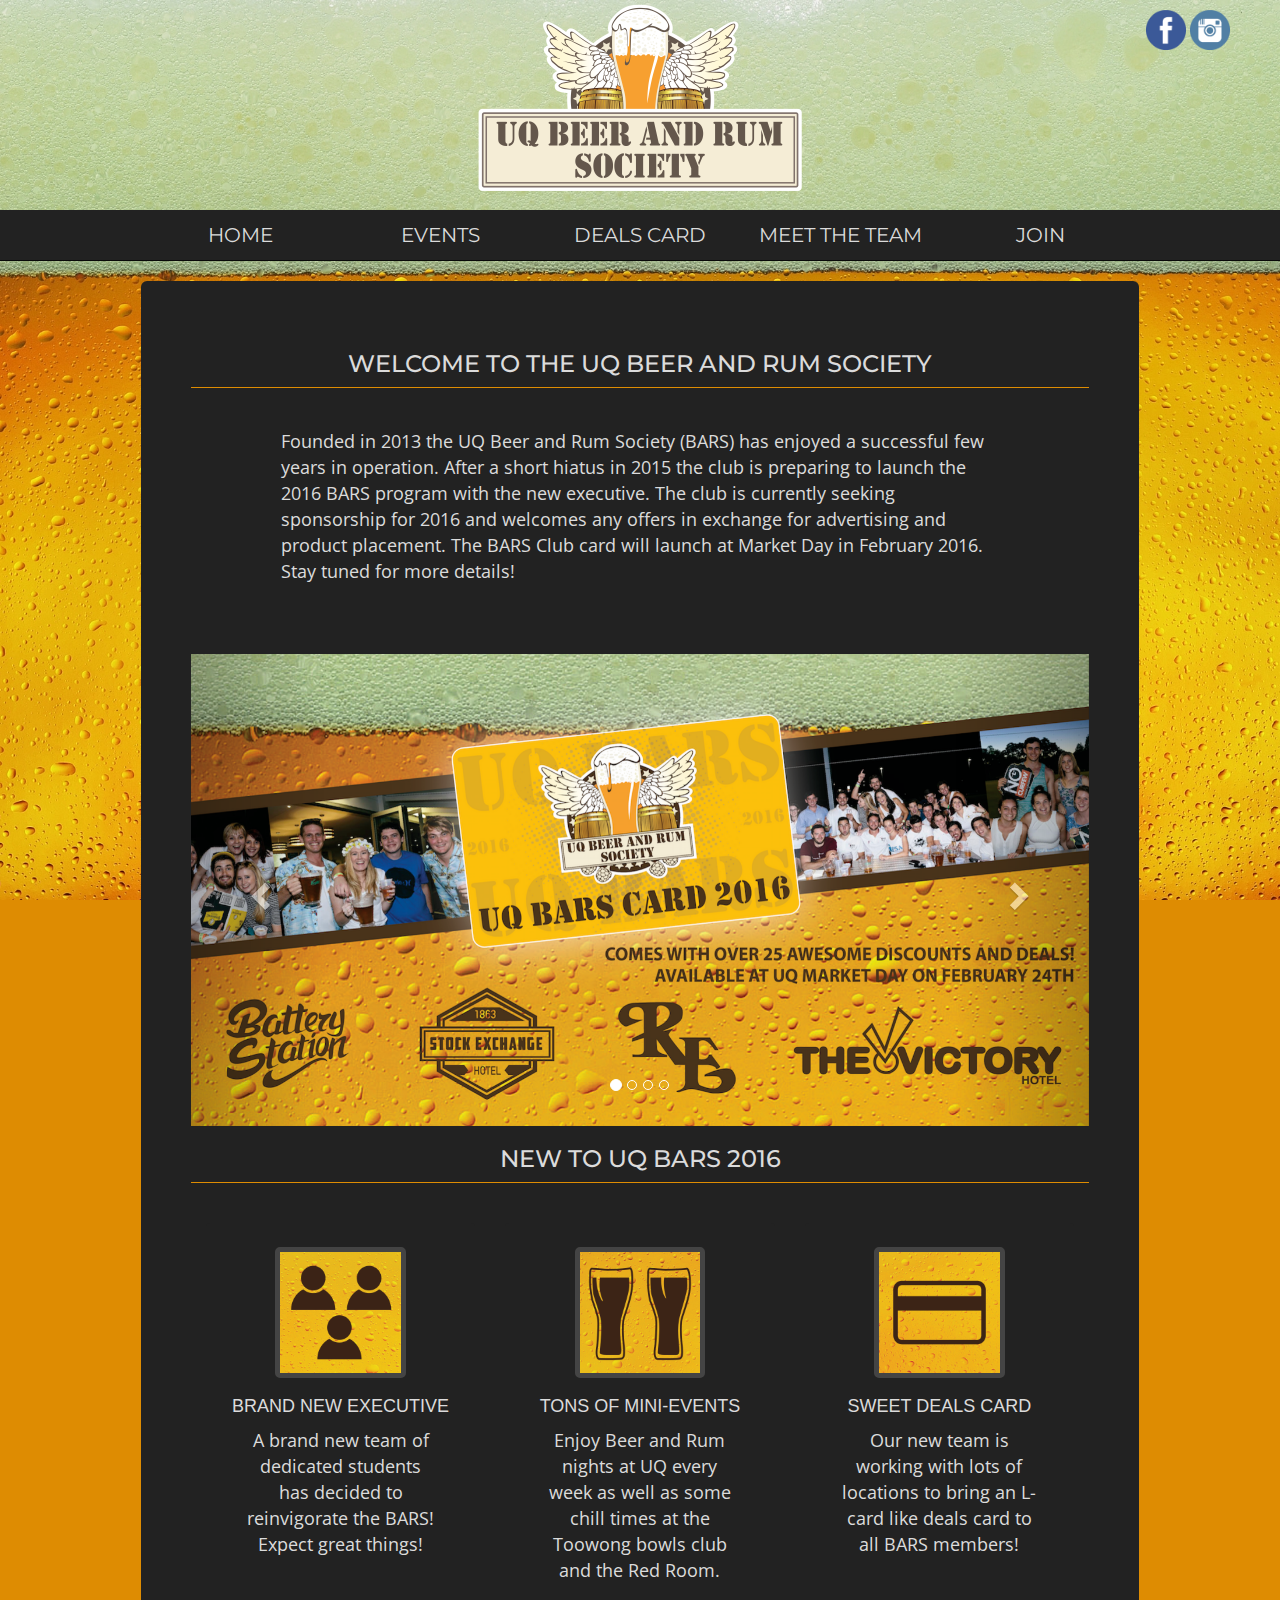
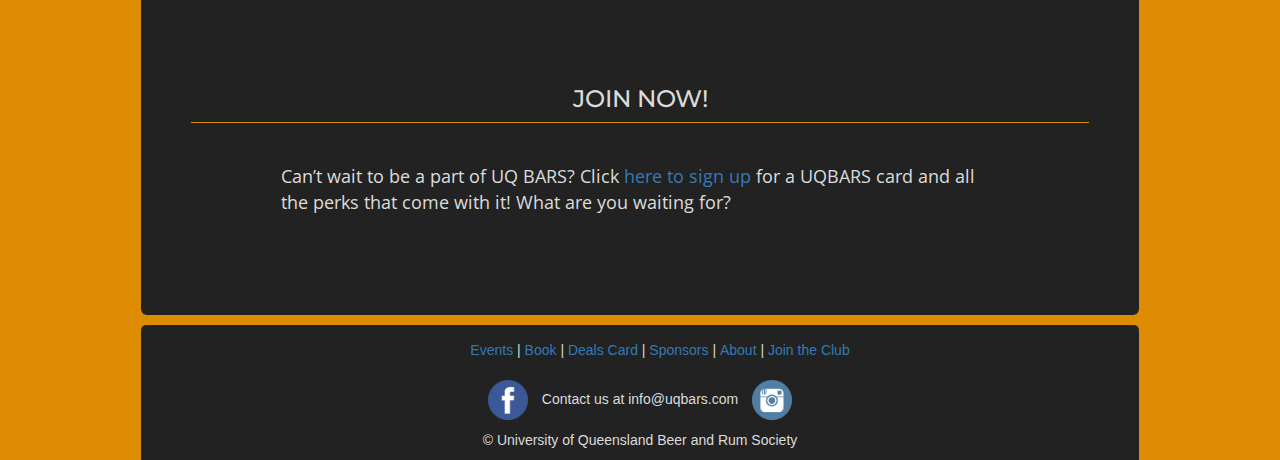
<file: index.html>
<!DOCTYPE html>
<html lang="en">
<!--Designed by Hugo Kawamata-->
<head>

	<meta charset="utf-8">
	<title>UQ BARS</title>

	<!--Bootstrap css-->
	<link rel="stylesheet" href="http://maxcdn.bootstrapcdn.com/bootstrap/3.3.5/css/bootstrap.min.css">
	<link rel="shortcut icon" type="image/png" href="favicon.png"/>
	
	<!--CSS-->
	
	<link rel="stylesheet" href="css/style.css" type="text/css">
	<link href='https://fonts.googleapis.com/css?family=Open+Sans|Montserrat' rel='stylesheet' type='text/css'>

	<!--Javascript//jquery-->
	<script type="text/javascript" src="https://ajax.googleapis.com/ajax/libs/jquery/1.11.3/jquery.min.js"></script>
	<script type="text/javascript" src="http://maxcdn.bootstrapcdn.com/bootstrap/3.3.5/js/bootstrap.min.js"></script>

</head>



<body>

<header class="centered">

	<a href="http://www.uqbars.com">
		<img src="images/banner.png" alt="BARS logo" class="header_image centered" />
	</a>

	<div class="media_buttons">
		<a href="https://www.facebook.com/uqbars">
			<img src="images/buttonfb.png" alt="Facebook" />
		</a>
		<a href="https://www.instagram.com/uqbarsociety/">
			<img src="images/buttoninsta.png" alt="Instagram" />
		</a>
	</div>

</header>

<nav class="navbar navbar-inverse navbar-static-top navbar-default">
	<div class="container-fluid">
		<!--For mobile navigation-->
		<div class="navbar-header">
		    <button type="button" class="navbar-toggle collapsed" data-toggle="collapse" data-target="#navbar" aria-expanded="false">
			    <span class="sr-only">Toggle navigation</span>
			    <span class="icon-bar"></span>
			    <span class="icon-bar"></span>
			    <span class="icon-bar"></span>
		    </button>
	    </div>
		<!--The actual navbar-->
		<div class="collapse navbar-collapse" id="navbar">
			<ul class="nav navbar-nav navbar-left">

				<li class="navbar_item">
          			<a href="index.html">Home</a>
          		</li>
				<li class="navbar_item dropdown">
          			<a href="events.html">Events</a>
					<ul class="dropdown-menu">
						<li>
              				<a href="book.html">Book</a>
			            </li>
					</ul>
				</li>

				<li class="navbar-item dropdown">
		          	<a href="card.html">Deals Card</a>
		            <ul class="dropdown-menu">
		            	<li>
		                	<a href="sponsors.html">Sponsors</a>
		            	</li>
		            </ul>
		        </li>

				<li class="navbar_item">
			        <a href="about.html">Meet The Team</a>
			    </li>

				<li class="navbar_item navbar_join">
		            <a href="join.html">Join</a>
		        </li>

			</ul>
		</div>
	</div>
</nav>



<div class="main-body">
	<h3>WELCOME TO THE UQ BEER AND RUM SOCIETY</h3>
	<div class="underline"></div>
	<p>Founded in 2013 the UQ Beer and Rum Society (BARS) has enjoyed a successful few years in operation. After a short hiatus in 2015 the club is preparing to launch the 2016 BARS program with the new executive. The club is currently seeking sponsorship for 2016 and welcomes any offers in exchange for advertising and product placement. The BARS Club card will launch at Market Day in February 2016.   Stay tuned for more details!</p>
	<br />

	<div id="myCarousel" class="carousel slide" data-ride="carousel">
		<ol class="carousel-indicators">
			<li data-target="#myCarousel" data-slide-to="0" class="active"></li>
			<li data-target="#myCarousel" data-slide-to="1"></li>
			<li data-target="#myCarousel" data-slide-to="2"></li>
			<li data-target="#myCarousel" data-slide-to="3"></li>
		</ol>
		<!--Ideal image size is 949x420, ensure imgs are same size-->
		<div id="carousel_container" class="carousel-inner" role="listbox">
			<div class="item image0 active">
				<img src="images/carousel0.png" alt="Carousel Image 1" class="carousel_image" />
			</div>
			<div class="item image1">
				<img src="images/carousel1.png" alt="Carousel Image 2" class="carousel_image" />
			</div>
			<div class="item image2">
				<img src="images/carousel2.jpg" alt="Carousel Image 3" class="carousel_image" />
			</div>
			<div class="item image3">
				<img src="images/carousel3.jpg" alt="Carousel Image 4" class="carousel_image" />
			</div>
		</div>

		<a class="left carousel-control" href="#myCarousel" role="button" data-slide="prev">
			<span class="glyphicon glyphicon-chevron-left" aria-hidden="true"></span>
			<span class="sr-only">Previous</span>
		</a>
		<a class="right carousel-control" href="#myCarousel" role="button" data-slide="next">
			<span class="glyphicon glyphicon-chevron-right" aria-hidden="true"></span>
			<span class="sr-only">Next</span>
		</a>
	</div>

	<h3>NEW TO UQ BARS 2016</h3>
	<div class="underline"></div>
	<div class="container home_thumbs">
		<div class="row">
			<div class="col-md-4">
				<div class="thumbnail">
					<a href="about.html"><img src="images/iconexec.jpg" alt="Executive icon" /></a>
					<div class="caption">
						<h4 class="centered">BRAND NEW EXECUTIVE</h4>
						<p class="centered">A brand new team of dedicated students has decided to reinvigorate the BARS! Expect great things!</p>
					</div>
				</div>
			</div>
			<div class="col-md-4">
				<div class="thumbnail">
					<a href="events"><img src="images/iconevents.jpg" alt="Events icon" /></a>
					<div class="caption">
						<h4 class="centered">TONS OF MINI-EVENTS</h4>
						<p class="centered">Enjoy Beer and Rum nights at UQ every week as well as some chill times at the Toowong bowls club and the Red Room.</p>
					</div>
				</div>
			</div>
			<div class="col-md-4">
				<div class="thumbnail">
					<a href="card.html"><img src="images/iconcard.jpg" alt="Card icon" /></a>
					<div class="caption">
						<h4 class="centered">SWEET DEALS CARD</h4>
						<p class="centered">Our new team is working with lots of locations to bring an L-card like deals card to all BARS members!</p>
					</div>
				</div>
			</div>
		</div>
	</div>


	<!-- Contains some stuff I'm not sure about

	<h3>EVENTS</h3>
	<div class="underline"></div>
	<p>Don’t miss out on the hottest events hosted by UQBARS! Check out our social calendar full of lively events and make sure to get around it. With big events such as a launch party and pub crawls, you will need to get in quick and book your tickets online before they run out!</p>-->


	<h3>JOIN NOW!</h3>
	<div class="underline"></div>
	<p>Can’t wait to be a part of UQ BARS? Click <a href="join.html">here to sign up</a> for a UQBARS card and all the perks that come with it! What are you waiting for?</p>

</div>

<footer>
	<ul class="footer-navbar">
		<li class="footer-nav">
			<a href="events.html">Events</a>
		</li>
		<li>|</li>
		<li class="footer-nav">
			<a href="book.html">Book</a>
		</li>
		<li>|</li>
		<li class="footer-nav">
			<a href="card.html">Deals Card</a>
		</li>
		<li>|</li>
		<li class="footer-nav">
			<a href="sponsors.html">Sponsors</a>
		</li>
		<li>|</li>
		<li class="footer-nav">
			<a href="about.html">About</a>
		</li>
		<li>|</li>
		<li class="footer-nav">
			<a href="join.html">Join the Club</a>
		</li>
	</ul>
	<div class="footer_text">
		<span>
			<a href="https://www.facebook.com/uqbars">
				<img src="images/buttonfb.png" alt="Facebook" />
			</a>
		</span>
		<span>Contact us at info@uqbars.com</span>
		<span>
			<a href="https://www.instagram.com/uqbarsociety/">
				<img src="images/buttoninsta.png" alt="Instagram" />
			</a>
		</span>
		<p>© University of Queensland Beer and Rum Society</p>
	</div>
</footer>




</body>
</html>
</file>
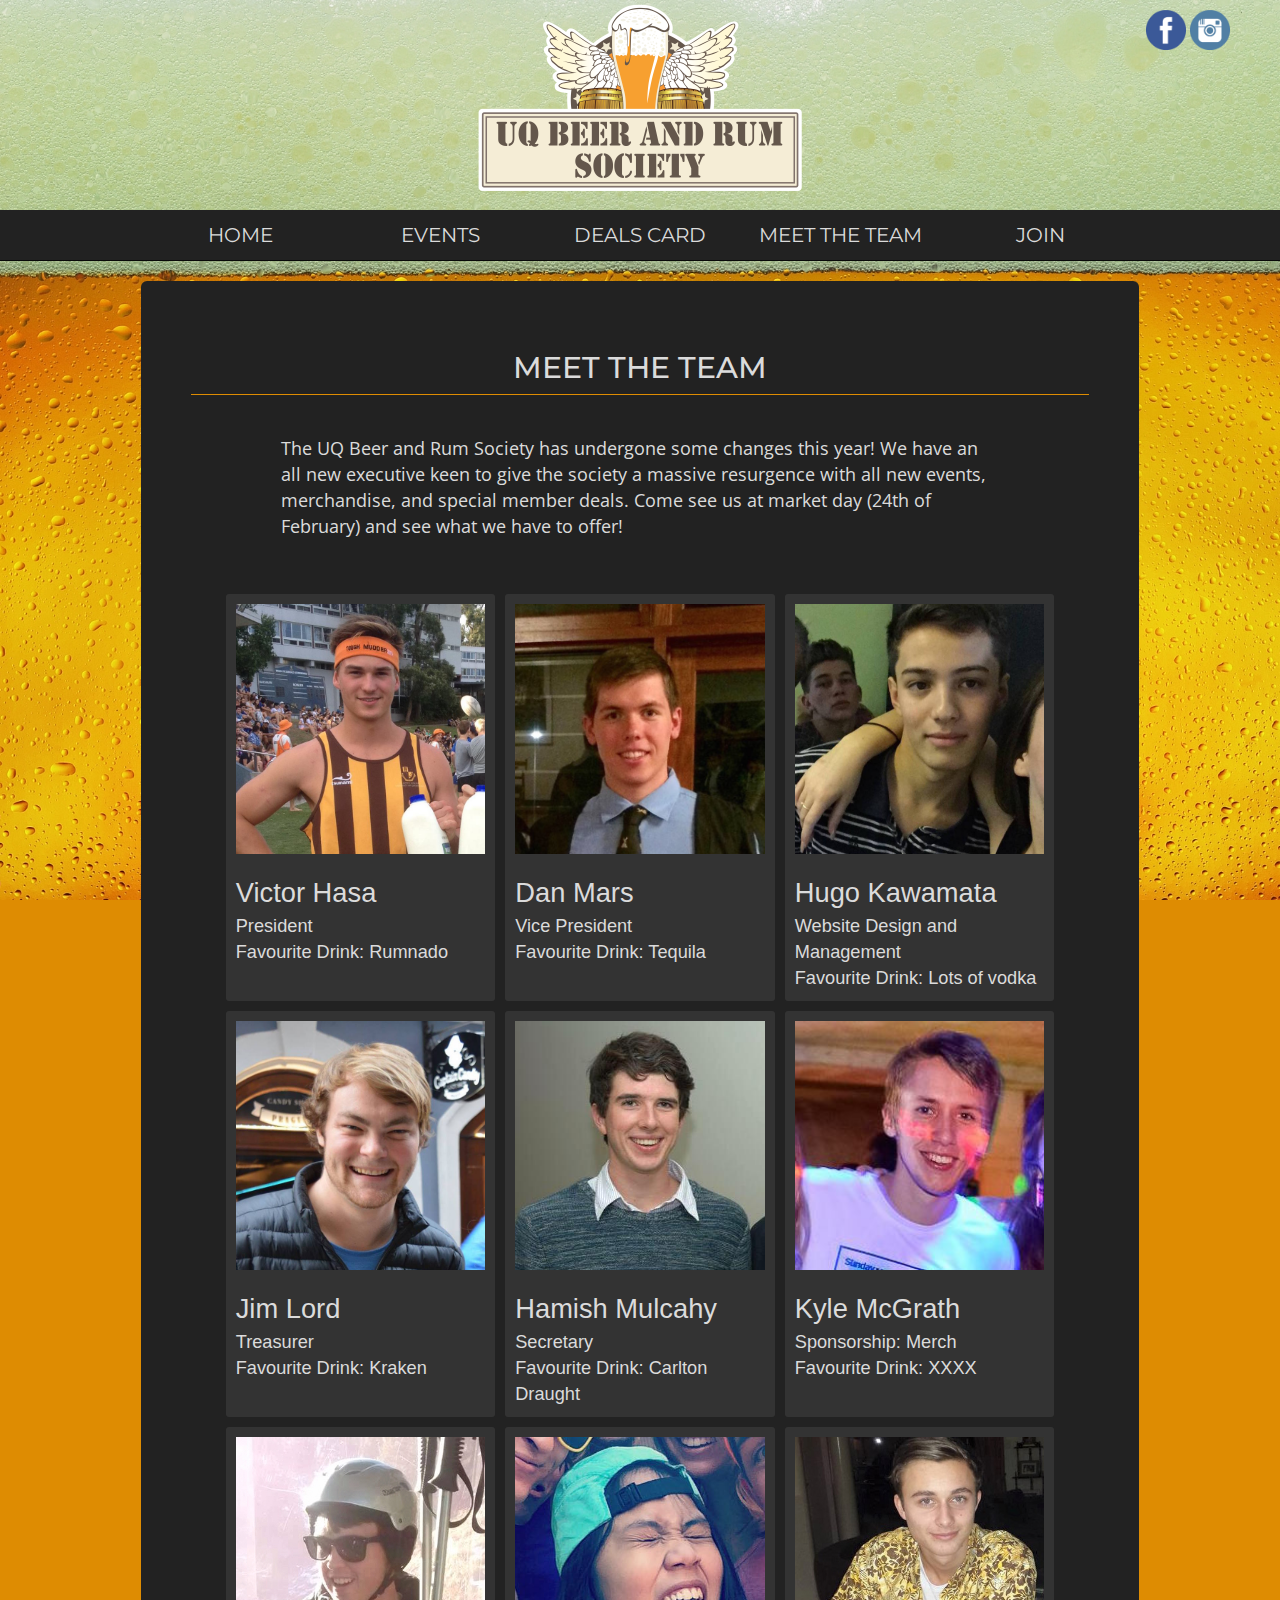
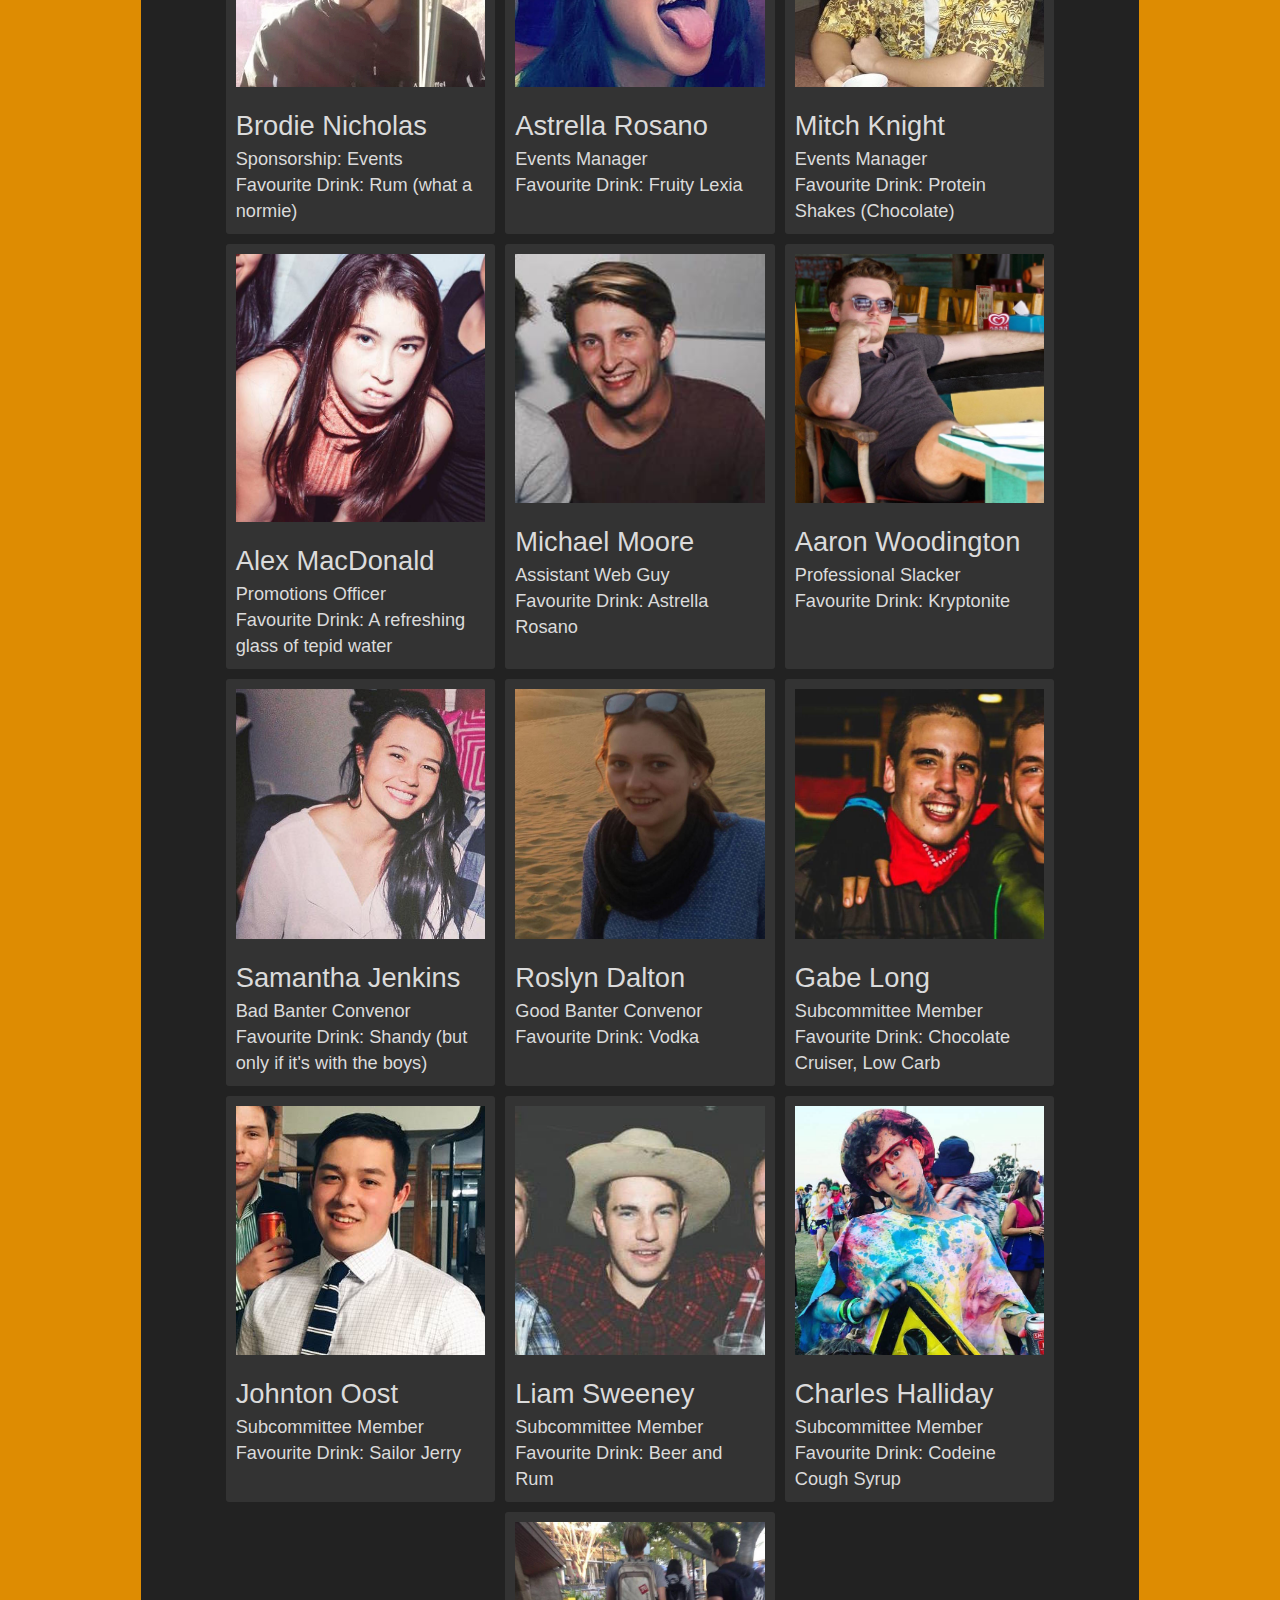
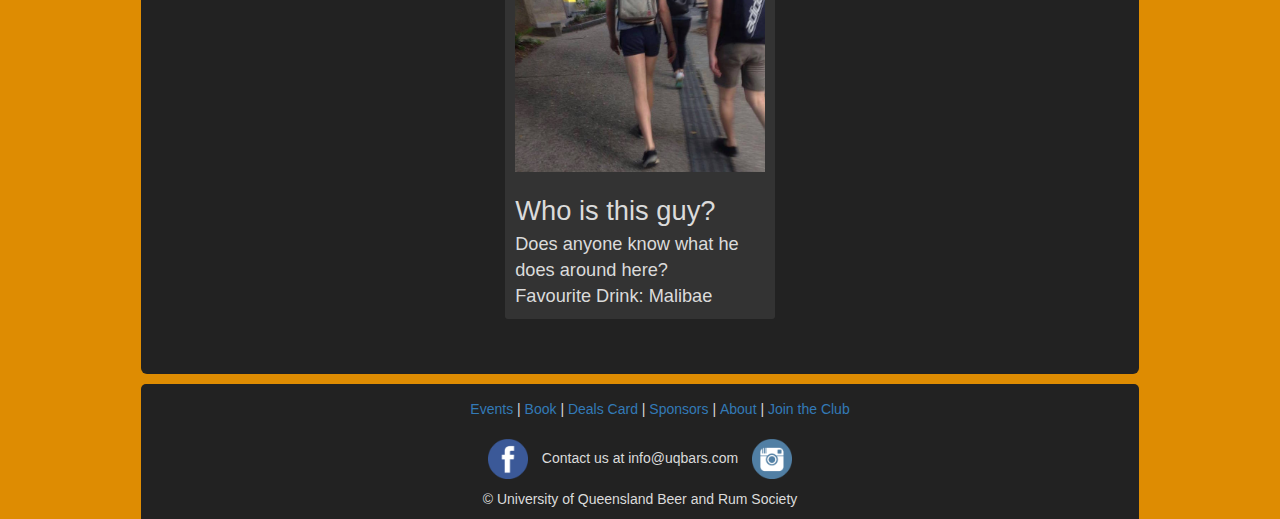
<file: about.html>
<!DOCTYPE html>
<html lang="en">
<!--Designed by Hugo Kawamata-->
<head>

	<meta charset="utf-8">
	<title>UQ BARS</title>

	<!--Bootstrap css-->
	<link rel="stylesheet" href="http://maxcdn.bootstrapcdn.com/bootstrap/3.3.5/css/bootstrap.min.css">
	<link rel="shortcut icon" type="image/png" href="favicon.png"/>
	
	<!--CSS-->
	
	<link rel="stylesheet" href="css/style.css" type="text/css">
	<link href='https://fonts.googleapis.com/css?family=Open+Sans|Montserrat' rel='stylesheet' type='text/css'>

	<!--Javascript//jquery-->
	<script type="text/javascript" src="https://ajax.googleapis.com/ajax/libs/jquery/1.11.3/jquery.min.js"></script>
	<script type="text/javascript" src="http://maxcdn.bootstrapcdn.com/bootstrap/3.3.5/js/bootstrap.min.js"></script>

</head>



<body>

<header class="centered">

	<a href="http://www.uqbars.com">
		<img src="images/banner.png" alt="BARS logo" class="header_image centered" />
	</a>

	<div class="media_buttons">
		<a href="https://www.facebook.com/uqbars">
			<img src="images/buttonfb.png" alt="Facebook" />
		</a>
		<a href="https://www.instagram.com/uqbarsociety/">
			<img src="images/buttoninsta.png" alt="Instagram" />
		</a>
	</div>

</header>

<nav class="navbar navbar-inverse navbar-static-top navbar-default">
	<div class="container-fluid">
		<!--For mobile navigation-->
		<div class="navbar-header">
		    <button type="button" class="navbar-toggle collapsed" data-toggle="collapse" data-target="#navbar" aria-expanded="false">
			    <span class="sr-only">Toggle navigation</span>
			    <span class="icon-bar"></span>
			    <span class="icon-bar"></span>
			    <span class="icon-bar"></span>
		    </button>
	    </div>
		<!--The actual navbar-->
		<div class="collapse navbar-collapse" id="navbar">
			<ul class="nav navbar-nav navbar-left">

				<li class="navbar_item">
          			<a href="index.html">Home</a>
          		</li>
				<li class="navbar_item dropdown">
          			<a href="events.html">Events</a>
					<ul class="dropdown-menu">
						<li>
              				<a href="book.html">Book</a>
			            </li>
					</ul>
				</li>

				<li class="navbar-item dropdown">
		          	<a href="card.html">Deals Card</a>
		            <ul class="dropdown-menu">
		            	<li>
		                	<a href="sponsors.html">Sponsors</a>
		            	</li>
		            </ul>
		        </li>

				<li class="navbar_item">
			        <a href="about.html">Meet The Team</a>
			    </li>

				<li class="navbar_item navbar_join">
		            <a href="join.html">Join</a>
		        </li>

			</ul>
		</div>
	</div>
</nav>



<div class="main-body">
	<h2 class="centered">MEET THE TEAM</h2>
	<div class="underline"></div>
	<p>The UQ Beer and Rum Society has undergone some changes this year! We have an all new executive keen to give the society a massive resurgence with all new events, merchandise, and special member deals. Come see us at market day (24th of February) and see what we have to offer!
	</p>
	<div class="profile-container">
		<div class="profile">			
			<img src="images/profiles/victor.jpg" alt="Victor Hasa" class="profile-pic" /><br/>
			<span class="name">Victor Hasa</span><br/>
			President<br/>
			Favourite Drink: Rumnado<br/>
		</div>
		<div class="profile">
			<img src="images/profiles/dan.jpg" alt="Dan Mars" class="profile-pic" /><br/>
			<span class="name">Dan Mars</span><br/>
			Vice President<br/>
			Favourite Drink: Tequila<br/>
		</div>	
		<div class="profile">			
			<img src="images/profiles/hugo.jpg" alt="Hugo Kawamata" class="profile-pic" /><br/>
			<span class="name">Hugo Kawamata</span><br/>
			Website Design and Management<br/>
			Favourite Drink: Lots of vodka<br/>
		</div>
	<!--<div class="profile">
			<img src="images/profiles/name.jpg" alt="Name" class="profile-pic" /><br/>
			<span class="name">Name</span><br/>
		</div>-->
		<div class="profile">
			<img src="images/profiles/jim.jpg" alt="Jim Lord" class="profile-pic" /><br/>
			<span class="name">Jim Lord</span><br/>
			Treasurer<br/>
			Favourite Drink: Kraken<br/>
		</div>

		<div class="profile">
			<img src="images/profiles/hamish.jpg" alt="Hamish Mulcahy" class="profile-pic" /><br/>
			<span class="name">Hamish Mulcahy</span><br/>
			Secretary<br/>
			Favourite Drink: Carlton Draught<br/>
		</div>

		<div class="profile">
			<img src="images/profiles/kyle.jpg" alt="Kyle McGrath" class="profile-pic" /><br/>
			<span class="name">Kyle McGrath</span><br/>
			Sponsorship: Merch<br/>
			Favourite Drink: XXXX<br/>
		</div>


		<div class="profile">
			<img src="images/profiles/brodie.jpg" alt="Brodie Nicholas" class="profile-pic" /><br/>
			<span class="name">Brodie Nicholas</span><br/>
			Sponsorship: Events<br/>
			Favourite Drink: Rum (what a normie)<br/>
		</div>

		<div class="profile">
			<img src="images/profiles/astrella.jpg" alt="Astrella Rosano" class="profile-pic" /><br/>
			<span class="name">Astrella Rosano</span><br/>
			Events Manager<br/>
			Favourite Drink: Fruity Lexia<br/>
		</div>

		<div class="profile">
			<img src="images/profiles/mitch.jpg" alt="Mitch Knight" class="profile-pic" /><br/>
			<span class="name">Mitch Knight</span><br/>
			Events Manager<br/>
			Favourite Drink: Protein Shakes (Chocolate)<br/>
		</div>

		<div class="profile">
			<img src="images/profiles/alex.jpg" alt="Alex MacDonald" class="profile-pic" /><br/>
			<span class="name">Alex MacDonald</span><br/>
			Promotions Officer<br/>
			Favourite Drink: A refreshing glass of tepid water<br/>
		</div>

		<div class="profile">
			<img src="images/profiles/michael.jpg" alt="Michael Moore" class="profile-pic" /><br/>
			<span class="name">Michael Moore</span><br/>
			Assistant Web Guy<br/>
			Favourite Drink: Astrella Rosano<br/>
		</div>	

		<div class="profile">
			<img src="images/profiles/aaron.jpg" alt="Aaron Woodington" class="profile-pic" /><br/>
			<span class="name">Aaron Woodington</span><br/>
			Professional Slacker<br/>
			Favourite Drink: Kryptonite<br/>
		</div>

		<div class="profile">
			<img src="images/profiles/samantha.jpg" alt="Samantha Jenkins" class="profile-pic" /><br/>
			<span class="name">Samantha Jenkins</span><br/>
			Bad Banter Convenor<br/>
			Favourite Drink: Shandy (but only if it's with the boys)
		</div>

		<div class="profile">
			<img src="images/profiles/roslyn.jpg" alt="Roslyn Dalton" class="profile-pic" /><br/>
			<span class="name">Roslyn Dalton</span><br/>
			Good Banter Convenor<br/>
			Favourite Drink: Vodka<br/>
		</div>

		<div class="profile">
			<img src="images/profiles/gabe.jpg" alt="Gabe Long" class="profile-pic" /><br/>
			<span class="name">Gabe Long</span><br/>
			Subcommittee Member<br/>
			Favourite Drink: Chocolate Cruiser, Low Carb
		</div>

		<div class="profile">
			<img src="images/profiles/johnton.jpg" alt="Johnton Oost" class="profile-pic" /><br/>
			<span class="name">Johnton Oost</span><br/>
			Subcommittee Member<br/>
			Favourite Drink: Sailor Jerry<br/>
		</div>

		<div class="profile">
			<img src="images/profiles/liam.jpg" alt="Liam Sweeney" class="profile-pic" />
			<span class="name">Liam Sweeney</span><br/>
			Subcommittee Member<br/>
			Favourite Drink: Beer and Rum<br/>
		</div>

		<div class="profile">
			<img src="images/profiles/charles.jpg" alt="Charles Halliday" class="profile-pic" /><br/>
			<span class="name">Charles Halliday</span><br/>
			Subcommittee Member<br/>
			Favourite Drink: Codeine Cough Syrup<br/>
		</div>	

		<div class="profile">
			<img src="images/profiles/who.jpg" alt="This Guy?" class="profile-pic" /><br/>
			<span class="name">Who is this guy?</span><br/>
			Does anyone know what he does around here?<br/>
			Favourite Drink: Malibae<br/>
		</div>


	</div>
</div>

<footer>
	<ul class="footer-navbar">
		<li class="footer-nav">
			<a href="events.html">Events</a>
		</li>
		<li>|</li>
		<li class="footer-nav">
			<a href="book.html">Book</a>
		</li>
		<li>|</li>
		<li class="footer-nav">
			<a href="card.html">Deals Card</a>
		</li>
		<li>|</li>
		<li class="footer-nav">
			<a href="sponsors.html">Sponsors</a>
		</li>
		<li>|</li>
		<li class="footer-nav">
			<a href="about.html">About</a>
		</li>
		<li>|</li>
		<li class="footer-nav">
			<a href="join.html">Join the Club</a>
		</li>
	</ul>
	<div class="footer_text">
		<span>
			<a href="https://www.facebook.com/uqbars">
				<img src="images/buttonfb.png" alt="Facebook" />
			</a>
		</span>
		<span>Contact us at info@uqbars.com</span>
		<span>
			<a href="https://www.instagram.com/uqbarsociety/">
				<img src="images/buttoninsta.png" alt="Instagram" />
			</a>
		</span>
		<p>© University of Queensland Beer and Rum Society</p>
	</div>
</footer>




</body>
</html>
</file>
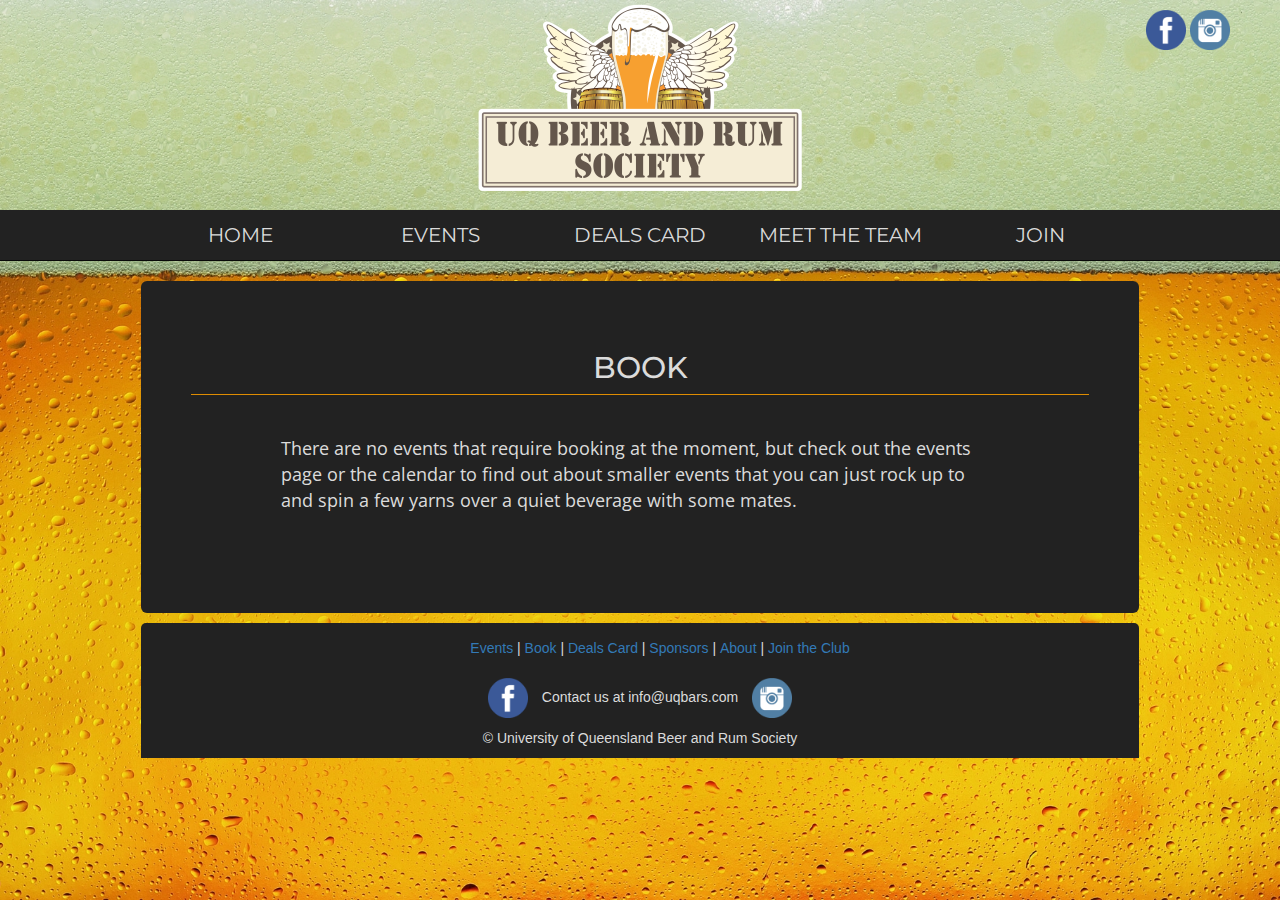
<file: book.html>
<!DOCTYPE html>
<html lang="en">
<!--Designed by Hugo Kawamata-->
<head>

	<meta charset="utf-8">
	<title>UQ BARS</title>

	<!--Bootstrap css-->
	<link rel="stylesheet" href="http://maxcdn.bootstrapcdn.com/bootstrap/3.3.5/css/bootstrap.min.css">
	<link rel="shortcut icon" type="image/png" href="favicon.png"/>
	
	<!--CSS-->
	
	<link rel="stylesheet" href="css/style.css" type="text/css">
	<link href='https://fonts.googleapis.com/css?family=Open+Sans|Montserrat' rel='stylesheet' type='text/css'>

	<!--Javascript//jquery-->
	<script type="text/javascript" src="https://ajax.googleapis.com/ajax/libs/jquery/1.11.3/jquery.min.js"></script>
	<script type="text/javascript" src="http://maxcdn.bootstrapcdn.com/bootstrap/3.3.5/js/bootstrap.min.js"></script>

</head>



<body>

<header class="centered">

	<a href="http://www.uqbars.com">
		<img src="images/banner.png" alt="BARS logo" class="header_image centered" />
	</a>

	<div class="media_buttons">
		<a href="https://www.facebook.com/uqbars">
			<img src="images/buttonfb.png" alt="Facebook" />
		</a>
		<a href="https://www.instagram.com/uqbarsociety/">
			<img src="images/buttoninsta.png" alt="Instagram" />
		</a>
	</div>

</header>

<nav class="navbar navbar-inverse navbar-static-top navbar-default">
	<div class="container-fluid">
		<!--For mobile navigation-->
		<div class="navbar-header">
		    <button type="button" class="navbar-toggle collapsed" data-toggle="collapse" data-target="#navbar" aria-expanded="false">
			    <span class="sr-only">Toggle navigation</span>
			    <span class="icon-bar"></span>
			    <span class="icon-bar"></span>
			    <span class="icon-bar"></span>
		    </button>
	    </div>
		<!--The actual navbar-->
		<div class="collapse navbar-collapse" id="navbar">
			<ul class="nav navbar-nav navbar-left">

				<li class="navbar_item">
          			<a href="index.html">Home</a>
          		</li>
				<li class="navbar_item dropdown">
          			<a href="events.html">Events</a>
					<ul class="dropdown-menu">
						<li>
              				<a href="book.html">Book</a>
			            </li>
					</ul>
				</li>

				<li class="navbar-item dropdown">
		          	<a href="card.html">Deals Card</a>
		            <ul class="dropdown-menu">
		            	<li>
		                	<a href="sponsors.html">Sponsors</a>
		            	</li>
		            </ul>
		        </li>

				<li class="navbar_item">
			        <a href="about.html">Meet The Team</a>
			    </li>

				<li class="navbar_item navbar_join">
		            <a href="join.html">Join</a>
		        </li>

			</ul>
		</div>
	</div>
</nav>


<div class="main-body">
	<h2 class="centered">BOOK</h2>
	<div class="underline"></div>
	<p>
		There are no events that require booking at the moment, but check out the events page or the calendar to find out about smaller events that you can just rock up to and spin a few yarns over a quiet beverage with some mates.
	</p>
</div>

<footer>
	<ul class="footer-navbar">
		<li class="footer-nav">
			<a href="events.html">Events</a>
		</li>
		<li>|</li>
		<li class="footer-nav">
			<a href="book.html">Book</a>
		</li>
		<li>|</li>
		<li class="footer-nav">
			<a href="card.html">Deals Card</a>
		</li>
		<li>|</li>
		<li class="footer-nav">
			<a href="sponsors.html">Sponsors</a>
		</li>
		<li>|</li>
		<li class="footer-nav">
			<a href="about.html">About</a>
		</li>
		<li>|</li>
		<li class="footer-nav">
			<a href="join.html">Join the Club</a>
		</li>
	</ul>
	<div class="footer_text">
		<span>
			<a href="https://www.facebook.com/uqbars">
				<img src="images/buttonfb.png" alt="Facebook" />
			</a>
		</span>
		<span>Contact us at info@uqbars.com</span>
		<span>
			<a href="https://www.instagram.com/uqbarsociety/">
				<img src="images/buttoninsta.png" alt="Instagram" />
			</a>
		</span>
		<p>© University of Queensland Beer and Rum Society</p>
	</div>
</footer>




</body>
</html>
</file>
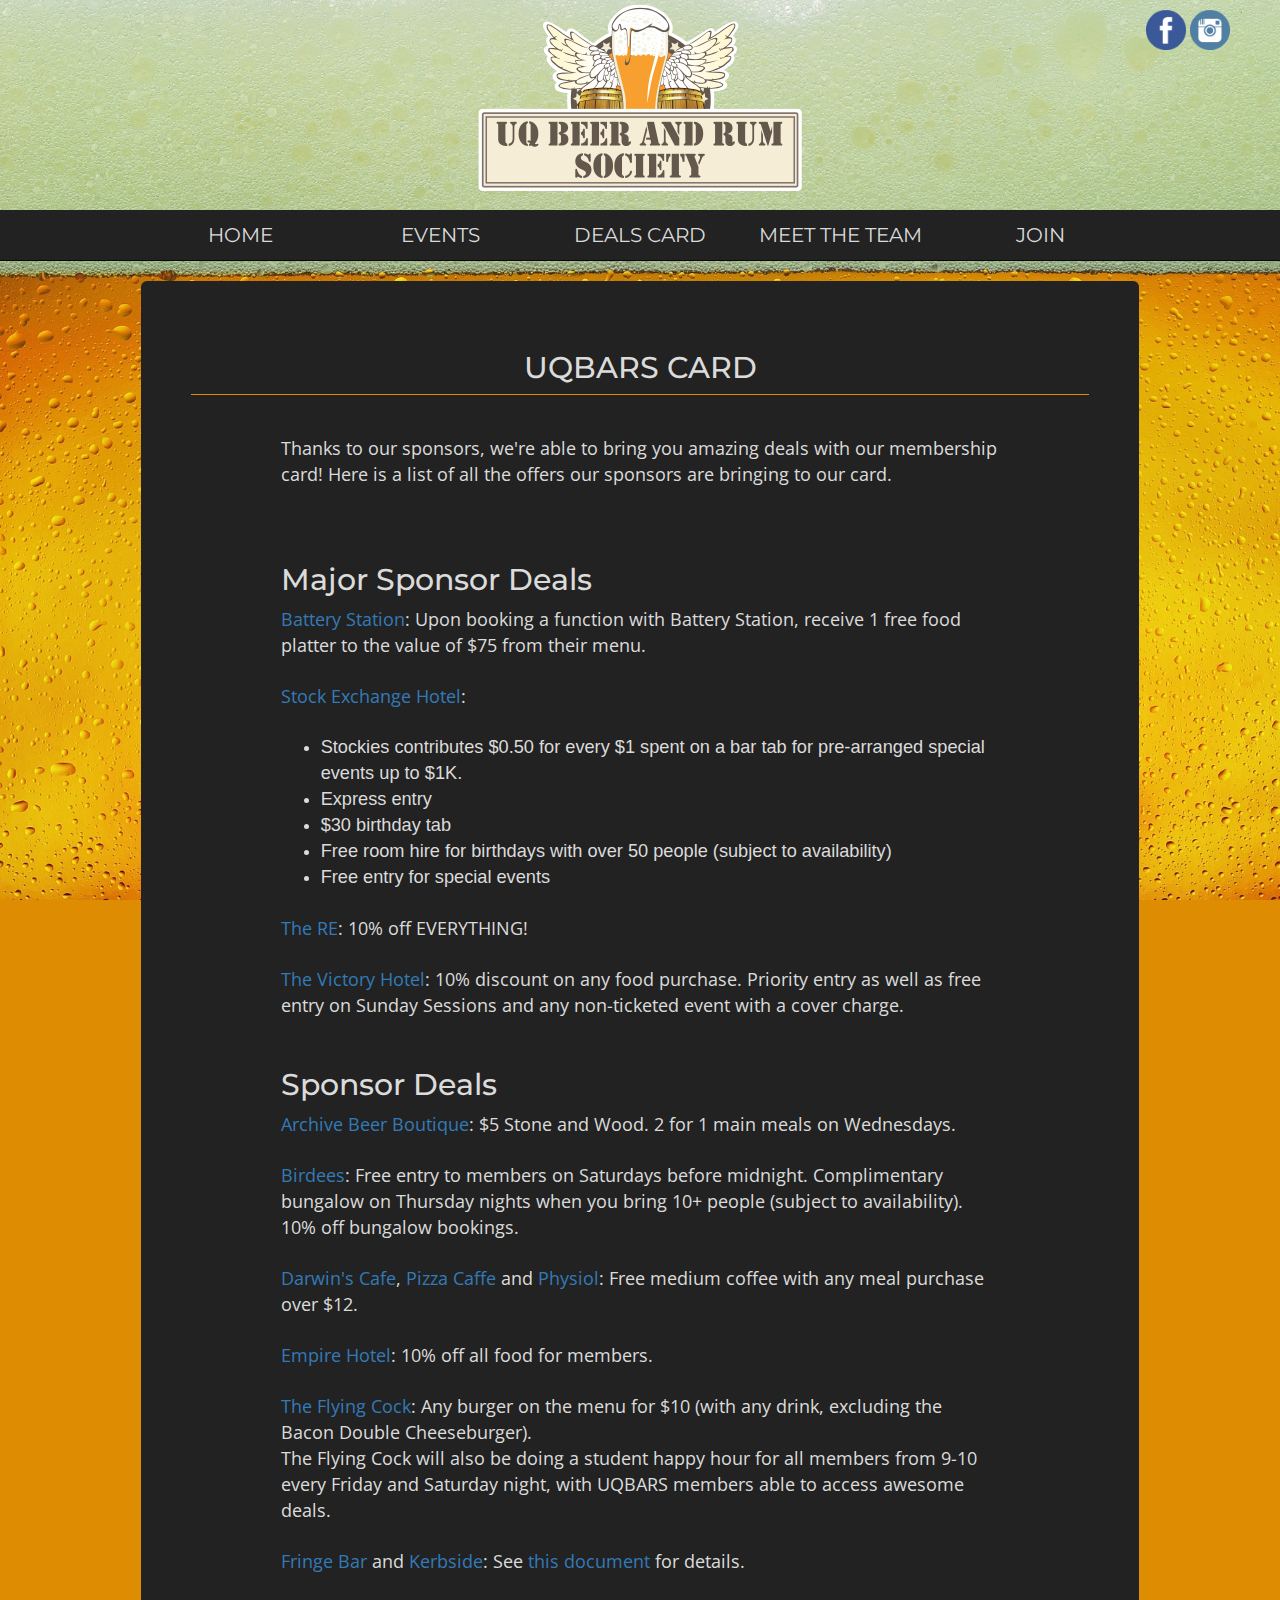
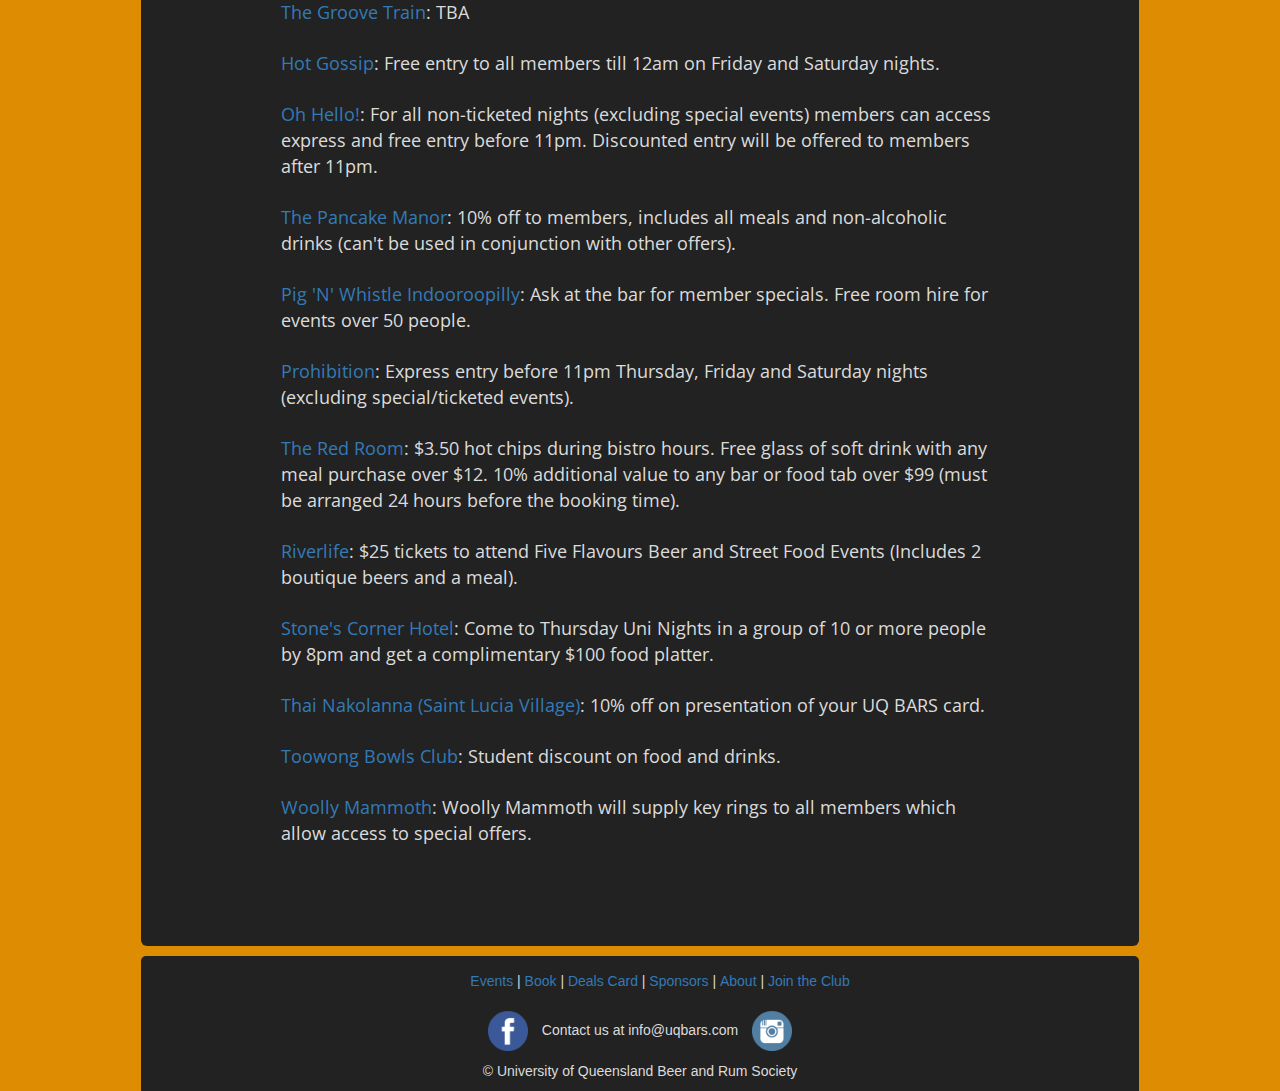
<file: card.html>
<!DOCTYPE html>
<html lang="en">
<!--Designed by Hugo Kawamata-->
<head>

	<meta charset="utf-8">
	<title>UQ BARS</title>

	<!--Bootstrap css-->
	<link rel="stylesheet" href="http://maxcdn.bootstrapcdn.com/bootstrap/3.3.5/css/bootstrap.min.css">
	<link rel="shortcut icon" type="image/png" href="favicon.png"/>
	
	<!--CSS-->
	
	<link rel="stylesheet" href="css/style.css" type="text/css">
	<link href='https://fonts.googleapis.com/css?family=Open+Sans|Montserrat' rel='stylesheet' type='text/css'>

	<!--Javascript//jquery-->
	<script type="text/javascript" src="https://ajax.googleapis.com/ajax/libs/jquery/1.11.3/jquery.min.js"></script>
	<script type="text/javascript" src="http://maxcdn.bootstrapcdn.com/bootstrap/3.3.5/js/bootstrap.min.js"></script>

</head>



<body>

<header class="centered">

	<a href="http://www.uqbars.com">
		<img src="images/banner.png" alt="BARS logo" class="header_image centered" />
	</a>

	<div class="media_buttons">
		<a href="https://www.facebook.com/uqbars">
			<img src="images/buttonfb.png" alt="Facebook" />
		</a>
		<a href="https://www.instagram.com/uqbarsociety/">
			<img src="images/buttoninsta.png" alt="Instagram" />
		</a>
	</div>

</header>

<nav class="navbar navbar-inverse navbar-static-top navbar-default">
	<div class="container-fluid">
		<!--For mobile navigation-->
		<div class="navbar-header">
		    <button type="button" class="navbar-toggle collapsed" data-toggle="collapse" data-target="#navbar" aria-expanded="false">
			    <span class="sr-only">Toggle navigation</span>
			    <span class="icon-bar"></span>
			    <span class="icon-bar"></span>
			    <span class="icon-bar"></span>
		    </button>
	    </div>
		<!--The actual navbar-->
		<div class="collapse navbar-collapse" id="navbar">
			<ul class="nav navbar-nav navbar-left">

				<li class="navbar_item">
          			<a href="index.html">Home</a>
          		</li>
				<li class="navbar_item dropdown">
          			<a href="events.html">Events</a>
					<ul class="dropdown-menu">
						<li>
              				<a href="book.html">Book</a>
			            </li>
					</ul>
				</li>

				<li class="navbar-item dropdown">
		          	<a href="card.html">Deals Card</a>
		            <ul class="dropdown-menu">
		            	<li>
		                	<a href="sponsors.html">Sponsors</a>
		            	</li>
		            </ul>
		        </li>

				<li class="navbar_item">
			        <a href="about.html">Meet The Team</a>
			    </li>

				<li class="navbar_item navbar_join">
		            <a href="join.html">Join</a>
		        </li>

			</ul>
		</div>
	</div>
</nav>




<div class="main-body">
	<h2 class="centered">UQBARS CARD</h2>
	<div class="underline"></div>
	<p>
			Thanks to our sponsors, we're able to bring you amazing deals with our membership card! Here is a list of all the offers our sponsors are bringing to our card.<br /><br/></p>

	<div class="sponsor-section">
		<h2>Major Sponsor Deals</h2>
		<p>
			<a href="http://www.batterystationbrisbane.com">Battery Station</a>: Upon booking a function with Battery Station, receive 1 free food platter to the value of $75 from their menu.
		</p>

		<p>
			<a href="http://www.stockexchangehotel.com.au/">Stock Exchange Hotel</a>:
			<ul>
				<li>Stockies contributes $0.50 for every $1 spent on a bar tab for pre-arranged special events up to $1K.</li>
				<li>Express entry</li>
				<li>$30 birthday tab</li>
				<li>Free room hire for birthdays with over 50 people (subject to availability)</li>
				<li>Free entry for special events</li>
			</ul>
		</p>

		<p>
			<a href="http://www.rehotel.com.au/">The RE</a>: 10% off EVERYTHING!
		</p>

		<p>
			<a href="http://www.thevictory.com.au/">The Victory Hotel</a>: 10% discount on any food purchase. Priority entry as well as free entry on Sunday Sessions and any non-ticketed event with a cover charge.
		</p>


	</div>

	<div class="sponsor-section">
		<h2>Sponsor Deals</h2>

		<p>
			<a href="http://www.archivebeerboutique.com.au/">Archive Beer Boutique</a>: $5 Stone and Wood. 2 for 1 main meals on Wednesdays.
		</p>

		<p>
			<a href="http://katarzyna.com.au/venues/birdees/">Birdees</a>: Free entry to members on Saturdays before midnight. Complimentary bungalow on Thursday nights when you bring 10+ people (subject to availability). 10% off bungalow bookings.
		</p>

		<p>
			<a href="http://www.uqu.com.au/outlet/15/darwins">Darwin's Cafe</a>, <a href="http://www.pizzacaffe.com.au/">Pizza Caffe</a> and <a href="http://www.uqu.com.au/outlet/16/physiol">Physiol</a>: Free medium coffee with any meal purchase over $12.
		</p>

		<p>
			<a href="https://www.facebook.com/empirebrisbane/">Empire Hotel</a>: 10% off all food for members.
		</p>

		<p>
			<a href="http://www.theflyingcock.com.au/">The Flying Cock</a>: Any burger on the menu for $10 (with any drink, excluding the Bacon Double Cheeseburger).<br/>
			The Flying Cock will also be doing a student happy hour for all members from 9-10 every Friday and Saturday night, with UQBARS members able to access awesome deals.
		</p>

		<p>	
			<a href="http://www.fringebar.com.au/">Fringe Bar</a> and <a href="http://www.kerbside.com.au/">Kerbside</a>: See <a href="/resources/fringeandkerbside.pdf">this document</a> for details.
		</p>

		<p>
			<a href="http://www.groovetrain.com.au/">The Groove Train</a>: TBA
		</p>

		<p>
			<a href="http://www.hotgossipnightclub.com">Hot Gossip</a>: Free entry to all members till 12am on Friday and Saturday nights.
		</p>

		<p>
			<a href="http://www.ohhello.com.au">Oh Hello!</a>: For all non-ticketed nights (excluding special events) members can access express and free entry before 11pm. Discounted entry will be offered to members after 11pm.
		</p>

		<p>
			<a href="http://www.pancakemanor.com.au/">The Pancake Manor</a>: 10% off to members, includes all meals and non-alcoholic drinks (can't be used in conjunction with other offers).
		</p>

		<p>
			<a href="http://www.pignwhistle.com.au/indooroopilly/">Pig 'N' Whistle Indooroopilly</a>: Ask at the bar for member specials. Free room hire for events over 50 people.
		</p>

		<p>
			<a href="http://www.prohibitionbrisbane.com.au/">Prohibition</a>: Express entry before 11pm Thursday, Friday and Saturday nights (excluding special/ticketed events).
		</p>

		<p>
			<a href="http://www.redroombar.com.au/">The Red Room</a>: $3.50 hot chips during bistro hours. Free glass of soft drink with any meal purchase over $12. 10% additional value to any bar or food tab over $99 (must be arranged 24 hours before the booking time).
		</p>

		<p>
			<a href="http://riverlife.com.au">Riverlife</a>: $25 tickets to attend Five Flavours Beer and Street Food Events (Includes 2 boutique beers and a meal).
		</p>

		<p>
			<a href="http://www.stonescornerhotel.com.au/">Stone's Corner Hotel</a>: Come to Thursday Uni Nights in a group of 10 or more people by 8pm and get a complimentary $100 food platter.
		</p>

		<p>
			<a href="https://www.facebook.com/ThaiNakonlanna/">Thai Nakolanna (Saint Lucia Village)</a>: 10% off on presentation of your UQ BARS card.
		</p>

		<p>
			<a href="http://toowongbowlsclub.com.au/">Toowong Bowls Club</a>: Student discount on food and drinks.
		</p>	
	

		<p>
			<a href="http://woollymammoth.com.au/">Woolly Mammoth</a>: Woolly Mammoth will supply key rings to all members which allow access to special offers.
		</p>

 



		
	</div>




</div>

<footer>
	<ul class="footer-navbar">
		<li class="footer-nav">
			<a href="events.html">Events</a>
		</li>
		<li>|</li>
		<li class="footer-nav">
			<a href="book.html">Book</a>
		</li>
		<li>|</li>
		<li class="footer-nav">
			<a href="card.html">Deals Card</a>
		</li>
		<li>|</li>
		<li class="footer-nav">
			<a href="sponsors.html">Sponsors</a>
		</li>
		<li>|</li>
		<li class="footer-nav">
			<a href="about.html">About</a>
		</li>
		<li>|</li>
		<li class="footer-nav">
			<a href="join.html">Join the Club</a>
		</li>
	</ul>
	<div class="footer_text">
		<span>
			<a href="https://www.facebook.com/uqbars">
				<img src="images/buttonfb.png" alt="Facebook" />
			</a>
		</span>
		<span>Contact us at info@uqbars.com</span>
		<span>
			<a href="https://www.instagram.com/uqbarsociety/">
				<img src="images/buttoninsta.png" alt="Instagram" />
			</a>
		</span>
		<p>© University of Queensland Beer and Rum Society</p>
	</div>
</footer>




</body>
</html>
</file>
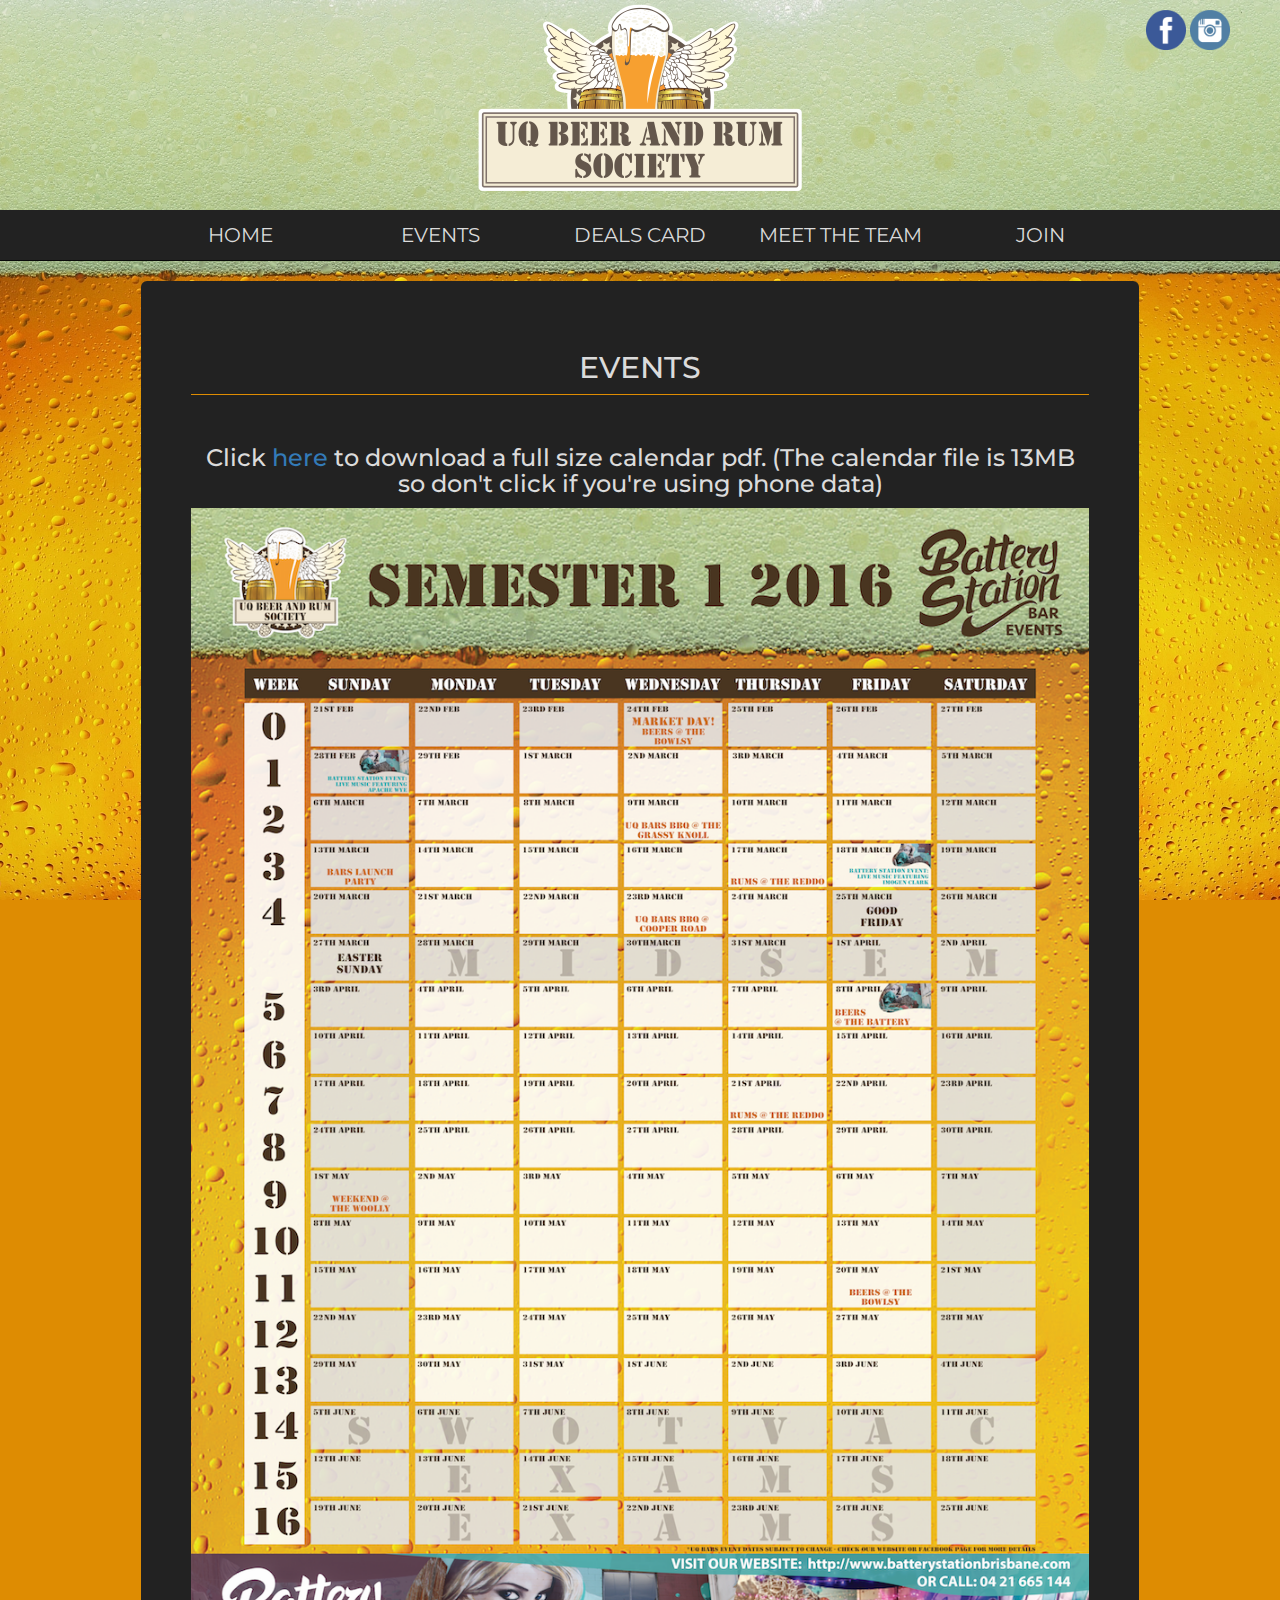
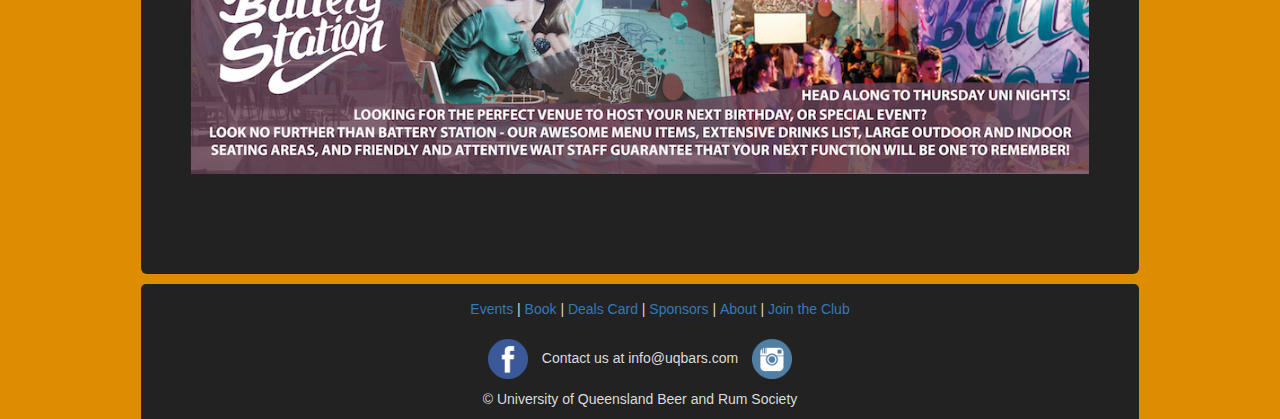
<file: events.html>
<!DOCTYPE html>
<html lang="en">
<!--Designed by Hugo Kawamata-->
<head>

	<meta charset="utf-8">
	<title>UQ BARS</title>

	<!--Bootstrap css-->
	<link rel="stylesheet" href="http://maxcdn.bootstrapcdn.com/bootstrap/3.3.5/css/bootstrap.min.css">
	<link rel="shortcut icon" type="image/png" href="favicon.png"/>
	
	<!--CSS-->
	
	<link rel="stylesheet" href="css/style.css" type="text/css">
	<link href='https://fonts.googleapis.com/css?family=Open+Sans|Montserrat' rel='stylesheet' type='text/css'>

	<!--Javascript//jquery-->
	<script type="text/javascript" src="https://ajax.googleapis.com/ajax/libs/jquery/1.11.3/jquery.min.js"></script>
	<script type="text/javascript" src="http://maxcdn.bootstrapcdn.com/bootstrap/3.3.5/js/bootstrap.min.js"></script>

</head>



<body>

<header class="centered">

	<a href="http://www.uqbars.com">
		<img src="images/banner.png" alt="BARS logo" class="header_image centered" />
	</a>

	<div class="media_buttons">
		<a href="https://www.facebook.com/uqbars">
			<img src="images/buttonfb.png" alt="Facebook" />
		</a>
		<a href="https://www.instagram.com/uqbarsociety/">
			<img src="images/buttoninsta.png" alt="Instagram" />
		</a>
	</div>

</header>

<nav class="navbar navbar-inverse navbar-static-top navbar-default">
	<div class="container-fluid">
		<!--For mobile navigation-->
		<div class="navbar-header">
		    <button type="button" class="navbar-toggle collapsed" data-toggle="collapse" data-target="#navbar" aria-expanded="false">
			    <span class="sr-only">Toggle navigation</span>
			    <span class="icon-bar"></span>
			    <span class="icon-bar"></span>
			    <span class="icon-bar"></span>
		    </button>
	    </div>
		<!--The actual navbar-->
		<div class="collapse navbar-collapse" id="navbar">
			<ul class="nav navbar-nav navbar-left">

				<li class="navbar_item">
          			<a href="index.html">Home</a>
          		</li>
				<li class="navbar_item dropdown">
          			<a href="events.html">Events</a>
					<ul class="dropdown-menu">
						<li>
              				<a href="book.html">Book</a>
			            </li>
					</ul>
				</li>

				<li class="navbar-item dropdown">
		          	<a href="card.html">Deals Card</a>
		            <ul class="dropdown-menu">
		            	<li>
		                	<a href="sponsors.html">Sponsors</a>
		            	</li>
		            </ul>
		        </li>

				<li class="navbar_item">
			        <a href="about.html">Meet The Team</a>
			    </li>

				<li class="navbar_item navbar_join">
		            <a href="join.html">Join</a>
		        </li>

			</ul>
		</div>
	</div>
</nav>



<div class="main-body">
	<h2 class="centered">EVENTS</h2>
	<div class="underline"></div>
	<p class="centered">
		<h3>Click <a href="resources/calendar.pdf">here</a> to download a full size calendar pdf. (The calendar file is 13MB so don't click if you're using phone data)</h3>
		<img src="images/calendar.png" class="calendar-img" />


	</p>
</div>

<footer>
	<ul class="footer-navbar">
		<li class="footer-nav">
			<a href="events.html">Events</a>
		</li>
		<li>|</li>
		<li class="footer-nav">
			<a href="book.html">Book</a>
		</li>
		<li>|</li>
		<li class="footer-nav">
			<a href="card.html">Deals Card</a>
		</li>
		<li>|</li>
		<li class="footer-nav">
			<a href="sponsors.html">Sponsors</a>
		</li>
		<li>|</li>
		<li class="footer-nav">
			<a href="about.html">About</a>
		</li>
		<li>|</li>
		<li class="footer-nav">
			<a href="join.html">Join the Club</a>
		</li>
	</ul>
	<div class="footer_text">
		<span>
			<a href="https://www.facebook.com/uqbars">
				<img src="images/buttonfb.png" alt="Facebook" />
			</a>
		</span>
		<span>Contact us at info@uqbars.com</span>
		<span>
			<a href="https://www.instagram.com/uqbarsociety/">
				<img src="images/buttoninsta.png" alt="Instagram" />
			</a>
		</span>
		<p>© University of Queensland Beer and Rum Society</p>
	</div>
</footer>




</body>
</html>
</file>
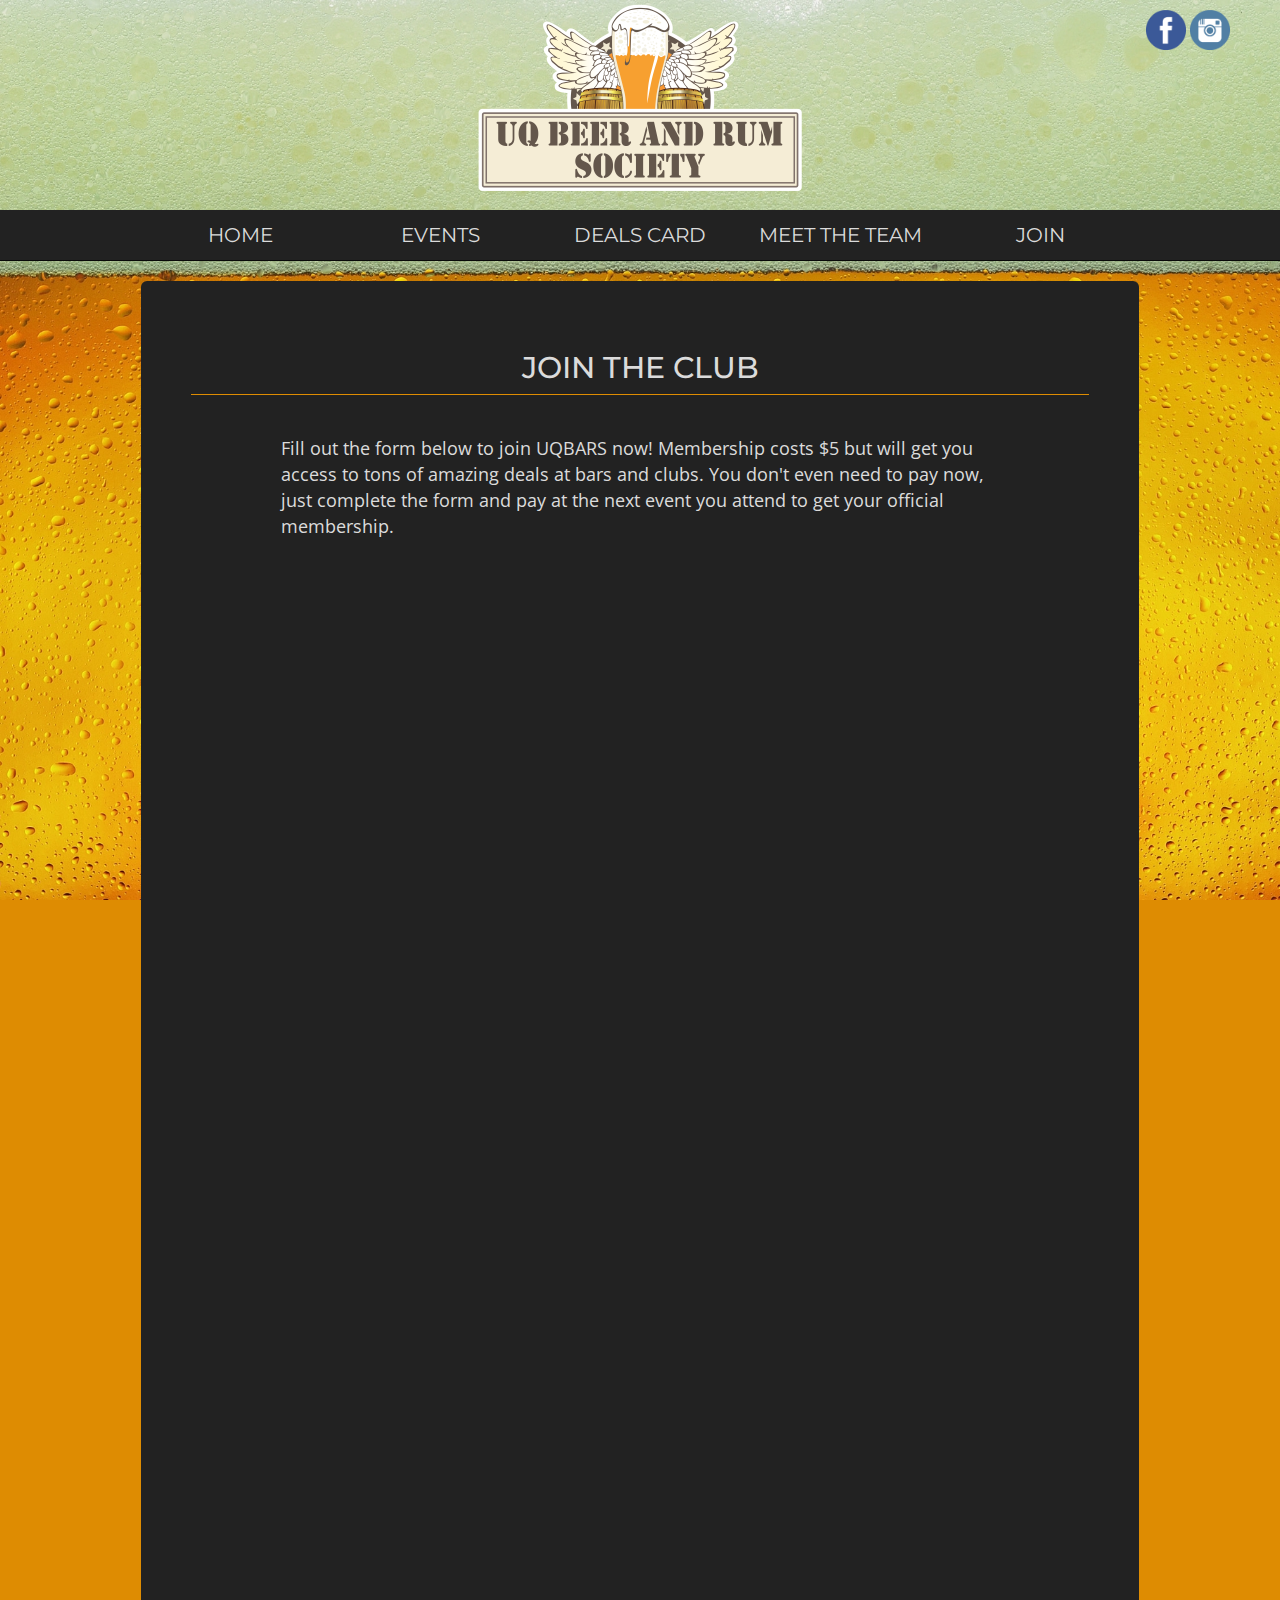
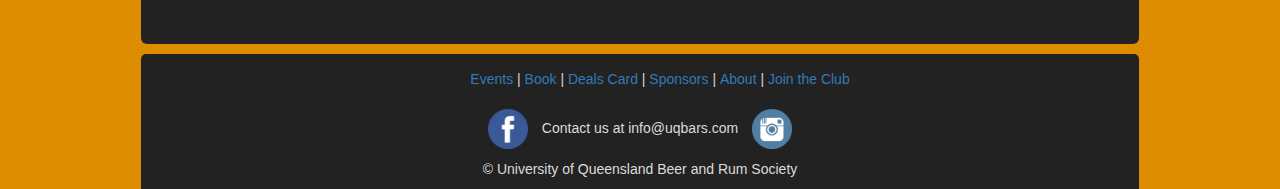
<file: join.html>
<!DOCTYPE html>
<html lang="en">
<!--Designed by Hugo Kawamata-->
<head>

	<meta charset="utf-8">
	<title>UQ BARS</title>

	<!--Bootstrap css-->
	<link rel="stylesheet" href="http://maxcdn.bootstrapcdn.com/bootstrap/3.3.5/css/bootstrap.min.css">
	<link rel="shortcut icon" type="image/png" href="favicon.png"/>

	<!--CSS-->
	
	<link rel="stylesheet" href="css/style.css" type="text/css">
	<link href='https://fonts.googleapis.com/css?family=Open+Sans|Montserrat' rel='stylesheet' type='text/css'>

	<!--Javascript//jquery-->
	<script type="text/javascript" src="https://ajax.googleapis.com/ajax/libs/jquery/1.11.3/jquery.min.js"></script>
	<script type="text/javascript" src="http://maxcdn.bootstrapcdn.com/bootstrap/3.3.5/js/bootstrap.min.js"></script>

</head>



<body>

<header class="centered">

	<a href="http://www.uqbars.com">
		<img src="images/banner.png" alt="BARS logo" class="header_image centered" />
	</a>

	<div class="media_buttons">
		<a href="https://www.facebook.com/uqbars">
			<img src="images/buttonfb.png" alt="Facebook" />
		</a>
		<a href="https://www.instagram.com/uqbarsociety/">
			<img src="images/buttoninsta.png" alt="Instagram" />
		</a>
	</div>

</header>

<nav class="navbar navbar-inverse navbar-static-top navbar-default">
	<div class="container-fluid">
		<!--For mobile navigation-->
		<div class="navbar-header">
		    <button type="button" class="navbar-toggle collapsed" data-toggle="collapse" data-target="#navbar" aria-expanded="false">
			    <span class="sr-only">Toggle navigation</span>
			    <span class="icon-bar"></span>
			    <span class="icon-bar"></span>
			    <span class="icon-bar"></span>
		    </button>
	    </div>
		<!--The actual navbar-->
		<div class="collapse navbar-collapse" id="navbar">
			<ul class="nav navbar-nav navbar-left">

				<li class="navbar_item">
          			<a href="index.html">Home</a>
          		</li>
				<li class="navbar_item dropdown">
          			<a href="events.html">Events</a>
					<ul class="dropdown-menu">
						<li>
              				<a href="book.html">Book</a>
			            </li>
					</ul>
				</li>

				<li class="navbar-item dropdown">
		          	<a href="card.html">Deals Card</a>
		            <ul class="dropdown-menu">
		            	<li>
		                	<a href="sponsors.html">Sponsors</a>
		            	</li>
		            </ul>
		        </li>

				<li class="navbar_item">
			        <a href="about.html">Meet The Team</a>
			    </li>

				<li class="navbar_item navbar_join">
		            <a href="join.html">Join</a>
		        </li>

			</ul>
		</div>
	</div>
</nav>



<div class="main-body">
	<h2 class="centered">JOIN THE CLUB</h2>
	<div class="underline"></div>
	<p>Fill out the form below to join UQBARS now! Membership costs $5 but will get you access to tons of amazing deals at bars and clubs. You don't even need to pay now, just complete the form and pay at the next event you attend to get your official membership.</p>
	<div class="sign_up_form">
		<iframe src="https://docs.google.com/forms/d/1H6BjhfkPkJ6WMFwKN7kX88ZAxZ9I4uoeBnLUHcz4mLU/viewform?embedded=true" width="100%" height="1000px" frameborder="0" marginheight="0" marginwidth="0">Loading...</iframe>
	</div>
</div>

<footer>
	<ul class="footer-navbar">
		<li class="footer-nav">
			<a href="events.html">Events</a>
		</li>
		<li>|</li>
		<li class="footer-nav">
			<a href="book.html">Book</a>
		</li>
		<li>|</li>
		<li class="footer-nav">
			<a href="card.html">Deals Card</a>
		</li>
		<li>|</li>
		<li class="footer-nav">
			<a href="sponsors.html">Sponsors</a>
		</li>
		<li>|</li>
		<li class="footer-nav">
			<a href="about.html">About</a>
		</li>
		<li>|</li>
		<li class="footer-nav">
			<a href="join.html">Join the Club</a>
		</li>
	</ul>
	<div class="footer_text">
		<span>
			<a href="https://www.facebook.com/uqbars">
				<img src="images/buttonfb.png" alt="Facebook" />
			</a>
		</span>
		<span>Contact us at info@uqbars.com</span>
		<span>
			<a href="https://www.instagram.com/uqbarsociety/">
				<img src="images/buttoninsta.png" alt="Instagram" />
			</a>
		</span>
		<p>© University of Queensland Beer and Rum Society</p>
	</div>
</footer>

</body>
</html>
</file>
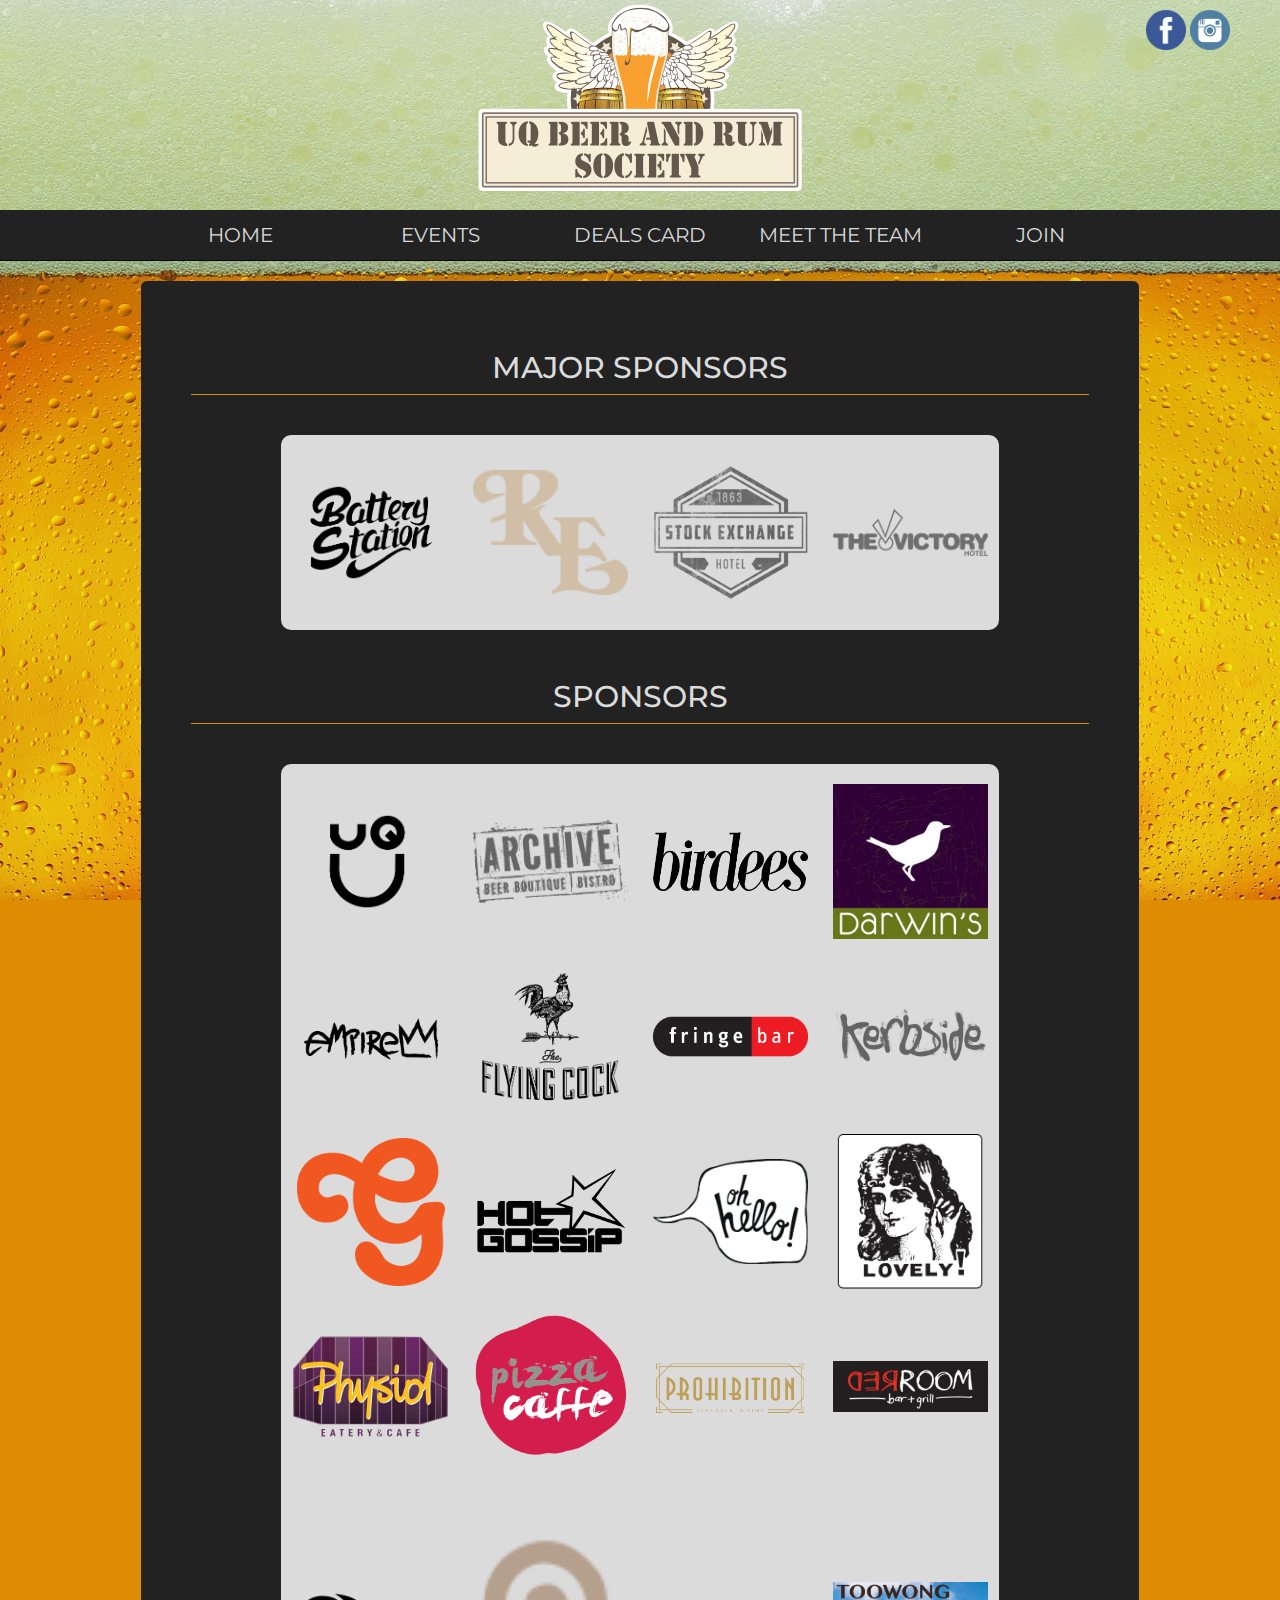
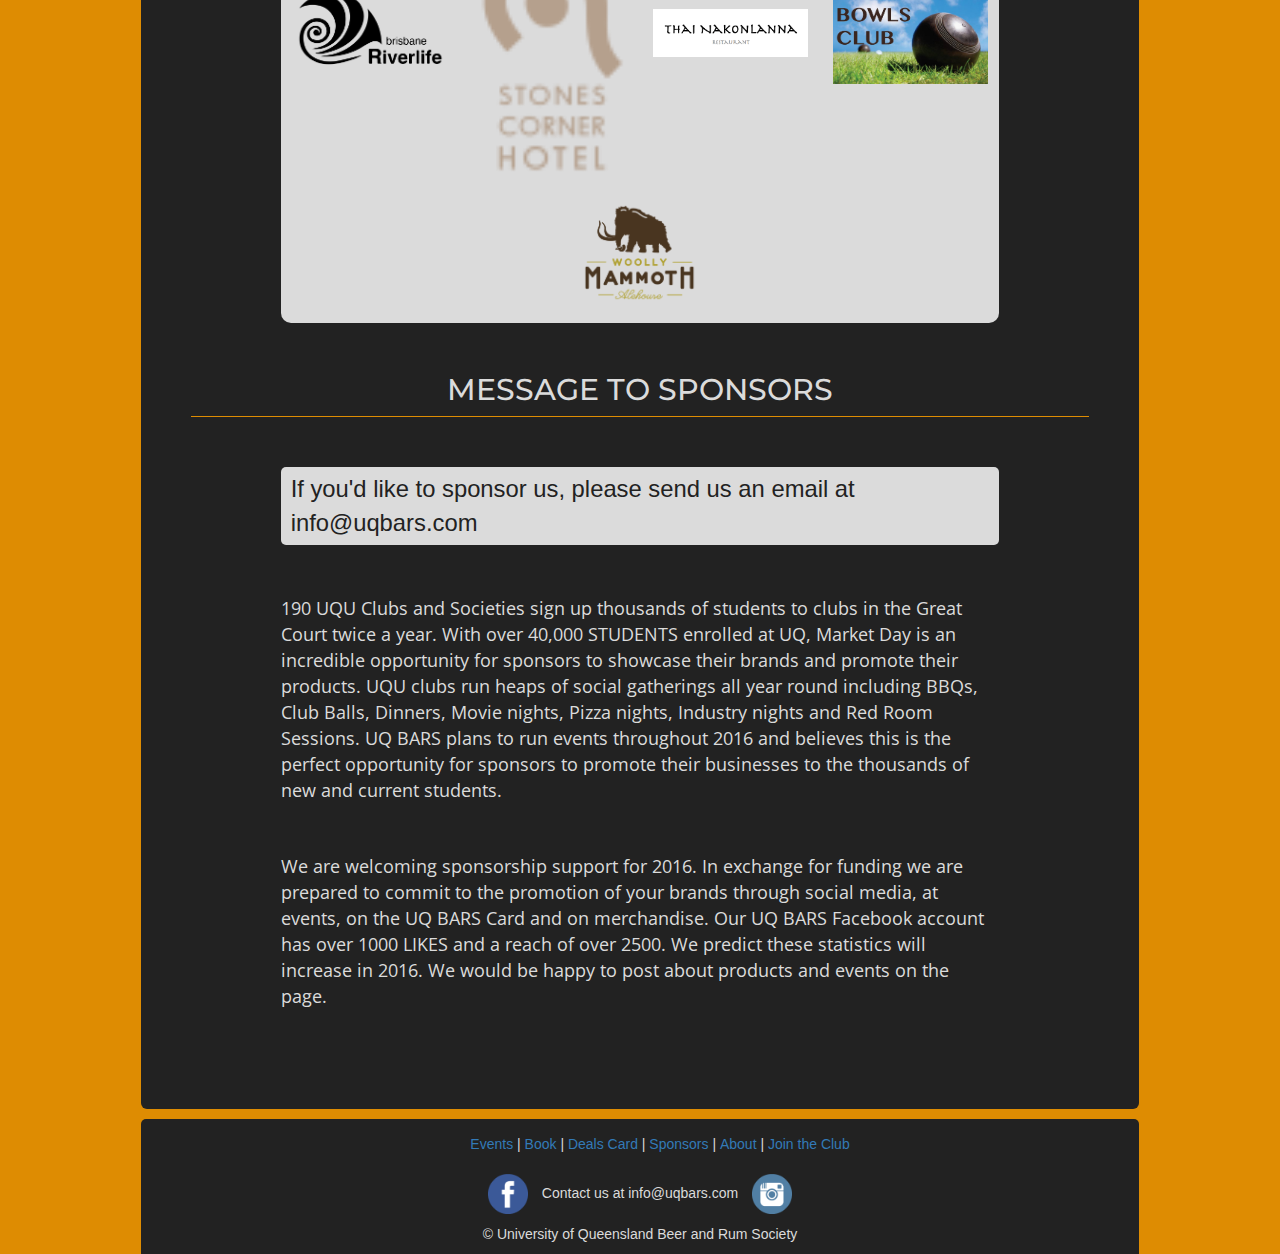
<file: sponsors.html>
<!DOCTYPE html>
<html lang="en">
<!--Designed by Hugo Kawamata-->
<head>

	<meta charset="utf-8">
	<title>UQ BARS</title>

	<!--Bootstrap css-->
	<link rel="stylesheet" href="http://maxcdn.bootstrapcdn.com/bootstrap/3.3.5/css/bootstrap.min.css">
	<link rel="shortcut icon" type="image/png" href="favicon.png"/>
	
	<!--CSS-->
	
	<link rel="stylesheet" href="css/style.css" type="text/css">
	<link href='https://fonts.googleapis.com/css?family=Open+Sans|Montserrat' rel='stylesheet' type='text/css'>

	<!--Javascript//jquery-->
	<script type="text/javascript" src="https://ajax.googleapis.com/ajax/libs/jquery/1.11.3/jquery.min.js"></script>
	<script type="text/javascript" src="http://maxcdn.bootstrapcdn.com/bootstrap/3.3.5/js/bootstrap.min.js"></script>

</head>



<body>

<header class="centered">

	<a href="http://www.uqbars.com">
		<img src="images/banner.png" alt="BARS logo" class="header_image centered" />
	</a>

	<div class="media_buttons">
		<a href="https://www.facebook.com/uqbars">
			<img src="images/buttonfb.png" alt="Facebook" />
		</a>
		<a href="https://www.instagram.com/uqbarsociety/">
			<img src="images/buttoninsta.png" alt="Instagram" />
		</a>
	</div>

</header>

<nav class="navbar navbar-inverse navbar-static-top navbar-default">
	<div class="container-fluid">
		<!--For mobile navigation-->
		<div class="navbar-header">
		    <button type="button" class="navbar-toggle collapsed" data-toggle="collapse" data-target="#navbar" aria-expanded="false">
			    <span class="sr-only">Toggle navigation</span>
			    <span class="icon-bar"></span>
			    <span class="icon-bar"></span>
			    <span class="icon-bar"></span>
		    </button>
	    </div>
		<!--The actual navbar-->
		<div class="collapse navbar-collapse" id="navbar">
			<ul class="nav navbar-nav navbar-left">

				<li class="navbar_item">
          			<a href="index.html">Home</a>
          		</li>
				<li class="navbar_item dropdown">
          			<a href="events.html">Events</a>
					<ul class="dropdown-menu">
						<li>
              				<a href="book.html">Book</a>
			            </li>
					</ul>
				</li>

				<li class="navbar-item dropdown">
		          	<a href="card.html">Deals Card</a>
		            <ul class="dropdown-menu">
		            	<li>
		                	<a href="sponsors.html">Sponsors</a>
		            	</li>
		            </ul>
		        </li>

				<li class="navbar_item">
			        <a href="about.html">Meet The Team</a>
			    </li>

				<li class="navbar_item navbar_join">
		            <a href="join.html">Join</a>
		        </li>

			</ul>
		</div>
	</div>
</nav>



<div class="main-body">
	<h2 class="centered">MAJOR SPONSORS</h2>
	<div class="underline"></div>

	<p class="sponsor-icon-container">

		<a href="http://www.batterystationbrisbane.com">
			<img src="images/sponsors/batterystation.png" alt="Battery Station" class="sponsorimage" />
		</a>

		<a href="http://www.rehotel.com.au/">
			<img src="images/sponsors/re.png" alt="The Royal Exchange" class="sponsorimage" />
		</a>

		<a href="http://www.stockexchangehotel.com.au/">
			<img src="images/sponsors/stockies.png" alt="Stock Exchange Hotel" class="sponsorimage" />
		</a>

		<a href="http://www.thevictory.com.au/">
			<img src="images/sponsors/thevic.png" alt="The Victory Hotel" class="sponsorimage" />
		</a>
	</p>

	<h2 class="centered">SPONSORS</h2>
	<div class="underline"></div>

	<p class="sponsor-icon-container">

		<a href="http://www.uqu.com.au">
			<img src="images/sponsors/uqu.png" alt="UQ Union" class="sponsorimage" />
		</a>

		<a href="http://www.archivebeerboutique.com.au/">
			<img src="images/sponsors/archive.png" alt="Archive Beer Boutique" class="sponsorimage" />
		</a>

		<a href="http://birdees.com.au/">
			<img src="images/sponsors/birdees.png" alt="Birdees" class="sponsorimage" />
		</a>

		<a href="http://www.uqu.com.au/outlet/15/darwins">
			<img src="images/sponsors/darwins.jpg" alt="Darwin's Cafe" class="sponsorimage" />
		</a>

		<a href="https://www.facebook.com/empirebrisbane/">
			<img src="images/sponsors/empire.png" alt="Empire" class="sponsorimage" />
		</a>

		<a href="http://www.theflyingcock.com.au/">
			<img src="images/sponsors/flyingcock.png" alt="The Flying Cock" class="sponsorimage" />
		</a>

		<a href="http://www.fringebar.com.au/">
			<img src="images/sponsors/fringe.png" alt="Fringe Bar" class="sponsorimage" />
		</a>

		<a href="http://www.kerbside.com.au/">
			<img src="images/sponsors/kerbside.png" alt="Kerbside" class="sponsorimage" />
		</a>

		<a href="http://www.groovetrain.com.au/">
			<img src="images/sponsors/groovetrain.png" alt="The Groove Train" class="sponsorimage" />
		</a>

		<a href="http://www.hotgossipnightclub.com">
			<img src="images/sponsors/hotgossip.png" alt="Hot Gossip" class="sponsorimage" />
		</a>

		<a href="http://www.ohhello.com.au">
			<img src="images/sponsors/ohhello.png" alt="Oh Hello!" class="sponsorimage" />
		</a>

		<a href="http://www.pancakemanor.com.au/">
			<img src="images/sponsors/pancake.png" alt="Pancake Manor" class="sponsorimage" />
		</a>

		<a href="http://www.uqu.com.au/outlet/16/physiol">
			<img src="images/sponsors/physiol.png" alt="Physiol" class="sponsorimage" />
		</a>

		<a href="http://www.pizzacaffe.com.au/">
			<img src="images/sponsors/pizzacaffe.png" alt="Pizza Caffe" class="sponsorimage" />
		</a>

		<a href="http://www.prohibitionbrisbane.com.au/">
			<img src="images/sponsors/prohibition.png" alt="Prohibition" class="sponsorimage" />
		</a>

		<a href="http://www.redroombar.com.au/">
			<img src="images/sponsors/redroom.jpg" alt="The Red Room" class="sponsorimage" />
		</a>
		
		<a href="http://riverlife.com.au">
			<img src="images/sponsors/brisbaneriverlife.png" alt="Riverlife" class="sponsorimage" />
		</a>

		<a href="http://www.stonescornerhotel.com.au/">
			<img src="images/sponsors/stonescorner.png" alt="Stones Corner Hotel" class="sponsorimage" />
		</a>

		<a href="https://www.facebook.com/ThaiNakonlanna/">
			<img src="images/sponsors/thai.png" alt="Thai Nakonlanna" class="sponsorimage" />
		</a>

		<a href="http://toowongbowlsclub.com.au/">
			<img src="images/sponsors/toowongbowls.jpg" alt="Toowong Bowls Club" class="sponsorimage" />
		</a>
		
		<a href="http://woollymammoth.com.au">
			<img src="images/sponsors/wooly.png" alt="Woolly Mammoth" class="sponsorimage" />
		</a>

	</p>
	<h2 class="centered">MESSAGE TO SPONSORS</h2>
	<div class="underline"></div>

	<p>
	<div class="docdownload">If you'd like to sponsor us, please send us an email at info@uqbars.com</div></p>

	<p>190 UQU Clubs and Societies sign up thousands of students to clubs in the Great Court twice a year.  With over 40,000 STUDENTS enrolled at UQ, Market Day is an incredible opportunity for sponsors to showcase their brands and promote their products.	UQU clubs run heaps of social gatherings all year round including BBQs, Club Balls, Dinners, Movie nights, Pizza nights, Industry nights and Red Room Sessions.  UQ BARS plans to run events throughout 2016 and believes this is the perfect opportunity for sponsors to promote their businesses to the thousands of new and current students. </p>

	<p>We are welcoming sponsorship support for 2016. In exchange for funding we are prepared to commit to the promotion of your brands through social media, at events, on the UQ BARS Card and on merchandise. Our UQ BARS Facebook account has over 1000 LIKES and a reach of over 2500. We predict these statistics will increase in 2016.   We would be happy to post about products and events on the page.</p>

	</p>


</div>

<footer>
	<ul class="footer-navbar">
		<li class="footer-nav">
			<a href="events.html">Events</a>
		</li>
		<li>|</li>
		<li class="footer-nav">
			<a href="book.html">Book</a>
		</li>
		<li>|</li>
		<li class="footer-nav">
			<a href="card.html">Deals Card</a>
		</li>
		<li>|</li>
		<li class="footer-nav">
			<a href="sponsors.html">Sponsors</a>
		</li>
		<li>|</li>
		<li class="footer-nav">
			<a href="about.html">About</a>
		</li>
		<li>|</li>
		<li class="footer-nav">
			<a href="join.html">Join the Club</a>
		</li>
	</ul>
	<div class="footer_text">
		<span>
			<a href="https://www.facebook.com/uqbars">
				<img src="images/buttonfb.png" alt="Facebook" />
			</a>
		</span>
		<span>Contact us at info@uqbars.com</span>
		<span>
			<a href="https://www.instagram.com/uqbarsociety/">
				<img src="images/buttoninsta.png" alt="Instagram" />
			</a>
		</span>
		<p>© University of Queensland Beer and Rum Society</p>
	</div>
</footer>




</body>
</html>
</file>
<file: css/style.css>
/* General CSS */
/* Variables and Mixins */
body {
  background-color: #DE8C02;
  background-image: url("../images/wallpaper.jpg");
  background-position: center;
  background-size: cover;
  background-repeat: no-repeat;
  background-attachment: fixed; }

h1, h2, h3 {
  font-family: 'Montserrat', sans-serif; }

header {
  margin-bottom: 10px; }

footer {
  text-align: center;
  margin: 10px 11% 0px 11%;
  padding-top: 15px;
  background-color: #222;
  color: #DBDBDB;
  border-radius: 5px 5px 0px 0px;
  overflow: hidden; }

.underline {
  background-color: #DE8C02;
  height: 1px;
  margin: 5px 0px 40px 0px; }

.main-body {
  margin: 0px 11% 0px 11%;
  background-color: #222;
  color: #DBDBDB;
  padding: 50px;
  border-radius: 6px; }
  .main-body h3 {
    text-align: center; }
  .main-body p {
    font-family: "Open sans", sans-serif;
    margin: 0px 10% 50px 10%;
    font-size: 1.3em; }

.centered {
  text-align: center; }

/* Navbar */
/* Navbar */
#navbar {
  text-align: center; }

.navbar-collapse .navbar-nav {
  width: 80%;
  min-width: 776px;
  margin: 0px 0% 0px 10%;
  text-align: center;
  display: inline-block; }

.navbar-collapse .navbar-nav > li {
  text-align: center;
  width: 20%;
  min-width: 155px;
  font-size: 1.4em;
  text-transform: uppercase;
  font-family: "Montserrat", sans-serif; }

.navbar-inverse .navbar-nav > li > a {
  color: #DBDBDB; }

.navbar-inverse .navbar-nav > li > a:hover {
  color: #DE8C02; }

.navbar-join {
  background-color: #DE8C02; }

/* Dropdowns */
.dropdown:hover .dropdown-menu {
  display: block;
  text-align: center; }

.dropdown-menu {
  border: 0px;
  width: 100%;
  text-align: center;
  background-color: #222;
  padding: 0px;
  border-radius: 0px; }

.dropdown-menu > li > a {
  padding: 20px 0px;
  color: #DBDBDB;
  font-size: 1.4em; }

.dropdown-menu > li > a:hover {
  background-color: #222;
  color: #DE8C02; }

/* Media Buttons */
.media_buttons {
  display: inline-block;
  position: absolute;
  margin-left: auto;
  margin-right: 50px;
  top: 0px;
  right: 0px; }

.media_buttons > a > img {
  width: 40px;
  margin-top: 10px; }

/* Homepage */
/* Carousel CSS */
#carousel_container > .item {
  width: 100%;
  height: 100%; }

#carousel_container > .item > img {
  margin: auto;
  width: 100%; }

.carousel_image {
  width: 100%;
  margin: auto; }

/*Thumbnail CSS*/
.home_thumbs {
  width: 100%; }

.thumbnail {
  background-color: #222;
  border: 0px; }
  .thumbnail h4 {
    color: #DBDBDB; }
  .thumbnail p {
    color: #DBDBDB; }

.thumbnail img {
  width: 50%;
  margin-top: 20px;
  border-radius: 5px;
  border: 5px solid #444; }

/* Events */
.eventslist {
  width: 90%;
  margin: 0 5% 0 5%; }
  .eventslist li {
    list-style-type: none;
    margin: 20px 0;
    font-size: 1.3em; }

.calendar-img {
  width: 100%; }

/* Sponsorship */
.docdownload {
  font-size: 1.7em;
  background-color: #DBDBDB;
  border-radius: 5px;
  padding: 5px 10px;
  color: #222;
  margin: 0 10% 0 10%; }

.sponsorimage {
  width: 175px;
  padding: 10px; }

.sponsor-icon-container {
  padding: 10px 0px;
  background-color: #DBDBDB;
  border-radius: 10px;
  border-width: 3px;
  border-color: #000;
  text-align: center; }

.sponsor-section {
  margin: 0px 10% 50px 10%; }
  .sponsor-section p {
    margin: 0px 0px 25px 0px; }
  .sponsor-section li {
    font-size: 1.3em; }

/* Sign Up Form */
.sign_up_form input {
  margin: 10px 0px 40px 25%;
  width: 50%;
  border-radius: 3px; }
.sign_up_form label {
  font-size: 1.2em;
  margin: 0 0 0 25%; }
.sign_up_form .btn {
  background-color: #FF7F00;
  border-color: #984c00; }
.sign_up_form .btn :hover {
  background-color: #984C00; }

.googleformlabel {
  width: 50%;
  margin-left: 25%;
  margin-right: 25%; }

.googleforminput {
  margin-left: 25%;
  border-radius: 2px;
  margin-top: 10px;
  margin-bottom: 40px;
  width: 50%;
  margin-right: 25%;
  color: #222222; }

/* Google form */
.freebirdFormviewerViewCenteredContent {
  font-family: "Open sans", sans-serif; }

.freebirdFormviewerViewHeaderTitle {
  font-family: 'Montserrat', sans-serif; }

/* About Us */
.profile-container {
  display: flex;
  flex-wrap: wrap;
  justify-content: center; }

.profile {
  width: 30%;
  background-color: #333;
  padding: 10px;
  border-radius: 3px;
  min-height: 208px;
  margin: 5px;
  font-size: 1.3em; }
  .profile .name {
    font-size: 1.5em; }
  .profile .profile-pic {
    width: 100%;
    margin: auto;
    padding: 0 0 20px 0; }

.thrive {
  color: #DE8C02; }

/* Footer */
.footer-navbar > li {
  display: inline-block; }

.footer_text > span > a > img {
  width: 40px;
  margin: 10px; }

/*# sourceMappingURL=style.css.map */
</file>
